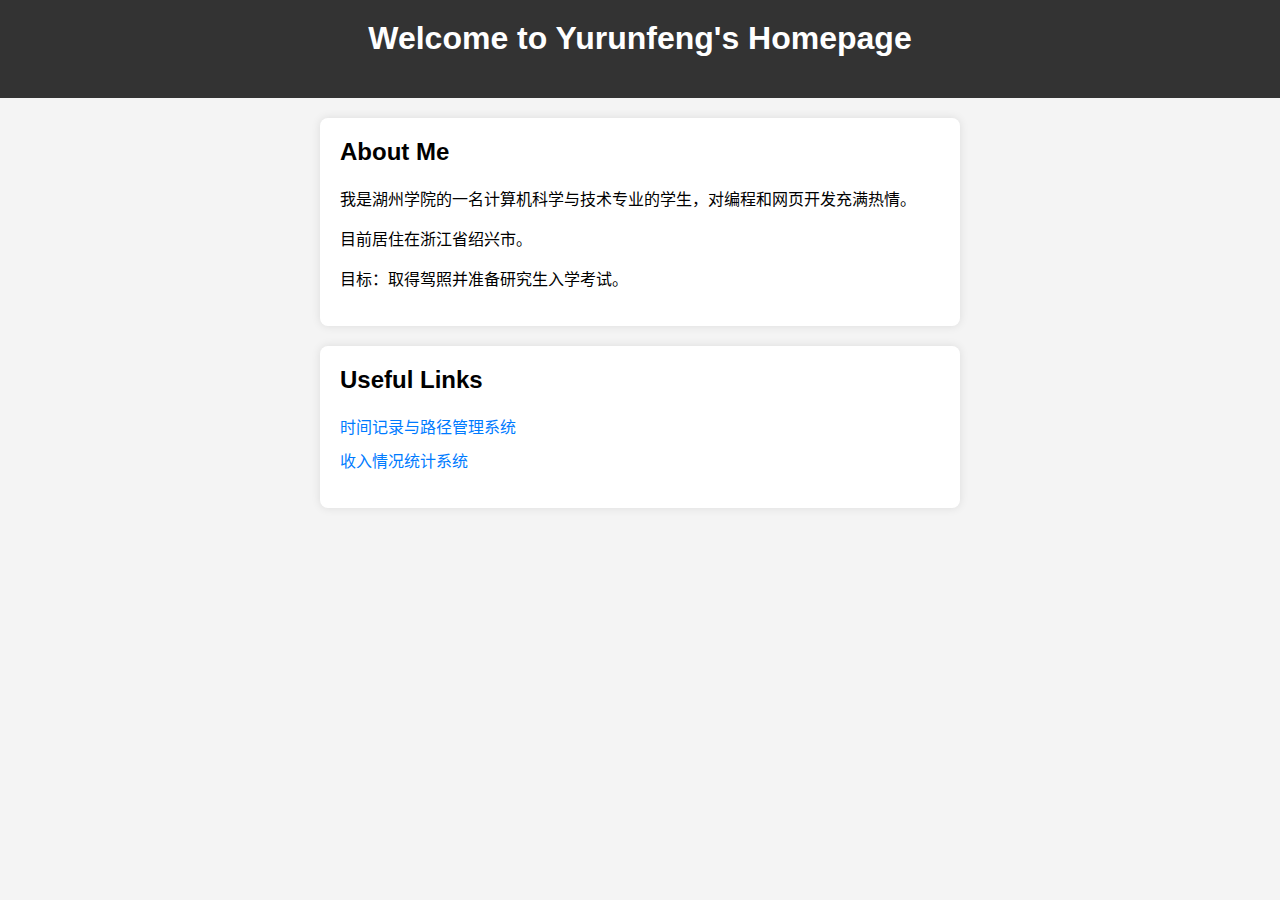
<file: index.html>
<!DOCTYPE html>
<html lang="zh-CN">
  <head>
    <meta charset="UTF-8" />
    <meta name="viewport" content="width=device-width, initial-scale=1.0" />
    <title>Yurunfeng's Personal Homepage</title>
    <style>
      body {
        font-family: Arial, sans-serif;
        margin: 0;
        padding: 0;
        background-color: #f4f4f4;
      }
      header {
        background-color: #333;
        color: #fff;
        padding: 20px;
        text-align: center;
      }
      section {
        max-width: 600px;
        margin: 0 auto;
        padding: 20px;
        background-color: #fff;
        border-radius: 8px;
        box-shadow: 0 0 10px rgba(0, 0, 0, 0.1);
        margin-top: 20px;
      }
      h1,
      h2 {
        margin-top: 0;
      }
      ul {
        list-style-type: none;
        padding: 0;
      }
      li {
        margin-bottom: 10px;
      }
      a {
        text-decoration: none;
        color: #007bff;
        transition: color 0.3s ease;
      }
      a:hover {
        color: #0056b3;
      }
    </style>
  </head>
  <body>
    <header>
      <h1>Welcome to Yurunfeng's Homepage</h1>
    </header>

    <section>
      <h2>About Me</h2>
      <p>我是湖州学院的一名计算机科学与技术专业的学生，对编程和网页开发充满热情。</p>
      <p>目前居住在浙江省绍兴市。</p>
      <p>目标：取得驾照并准备研究生入学考试。</p>
    </section>

    <section>
      <h2>Useful Links</h2>
      <ul id="links">
        <!-- Links will be dynamically generated here -->
      </ul>
    </section>

    <script>
      // JavaScript 数组用于存储链接，以备将来使用
      var links = [
        { name: '时间记录与路径管理系统', url: 'http://yurunfeng.cn/path' },
        { name: '收入情况统计系统', url: 'http://yurunfeng.cn/income' },
        // 更多链接可以在此添加
      ]

      // 获取存放链接的 ul 元素
      var ul = document.getElementById('links')

      // 遍历 links 数组，生成链接列表
      links.forEach(function (link) {
        var li = document.createElement('li')
        var a = document.createElement('a')
        a.href = link.url
        a.textContent = link.name
        li.appendChild(a)
        ul.appendChild(li)
      })
    </script>
  </body>
</html>
</file>
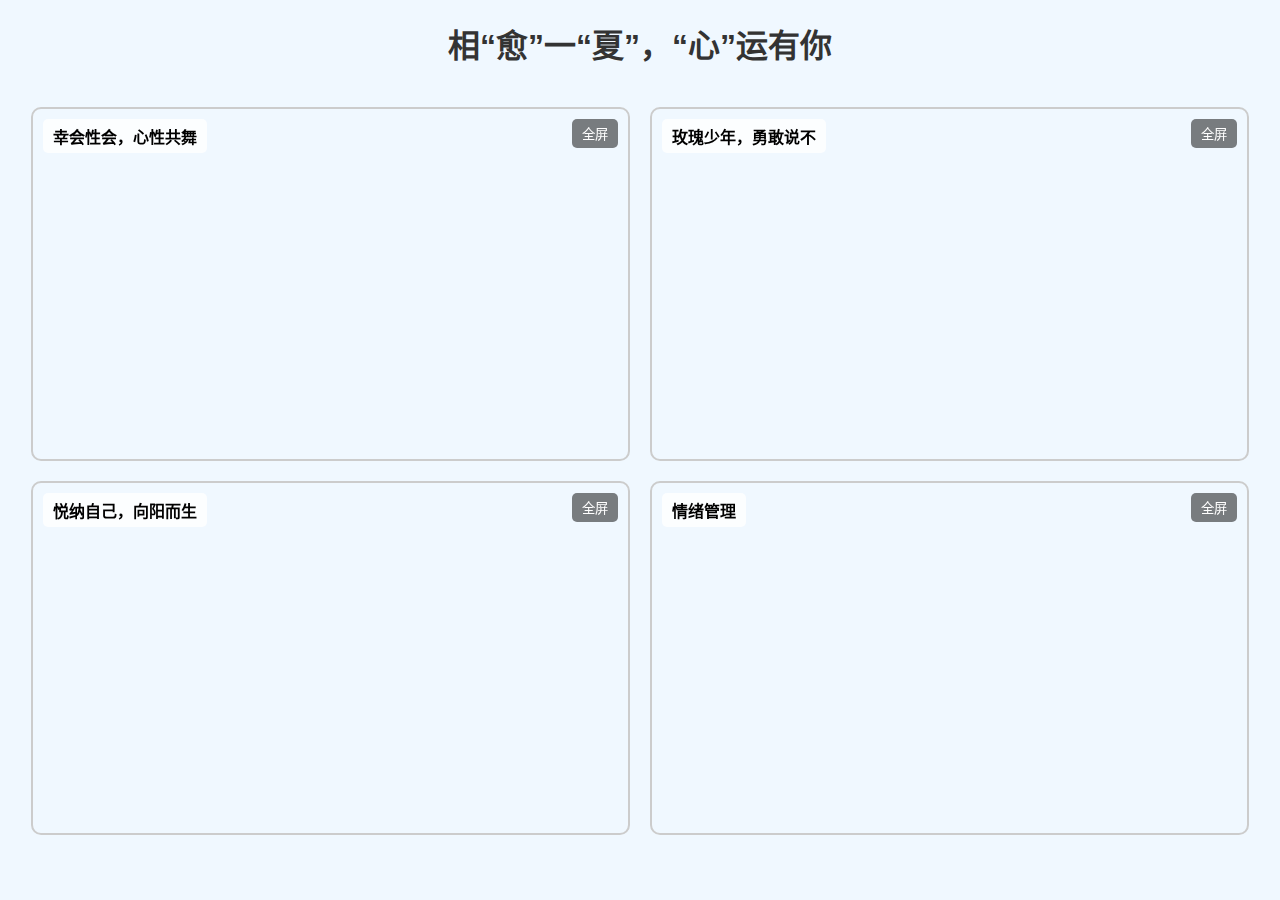
<file: demo.html>
<!DOCTYPE html>
<html lang="zh-CN">
  <head>
    <meta charset="UTF-8" />
    <meta name="viewport" content="width=device-width, initial-scale=1.0" />
    <title>相“愈”一“夏”，“心”运有你</title>
    <style>
      body {
        font-family: Arial, sans-serif;
        background-color: #f0f8ff;
        margin: 0;
        padding: 0;
        text-align: center;
      }

      h1 {
        color: #333;
        margin-top: 20px;
      }

      .container {
        display: flex;
        flex-wrap: wrap;
        justify-content: center;
        gap: 20px;
        padding: 20px;
      }

      .iframe-container {
        position: relative;
        border: 2px solid #ccc;
        border-radius: 10px;
        overflow: hidden;
        width: 48%;
        height: 350px;
      }

      iframe {
        width: 100%;
        height: 100%;
        border: none;
      }

      .title {
        position: absolute;
        top: 10px;
        left: 10px;
        background-color: rgba(255, 255, 255, 0.8);
        padding: 5px 10px;
        border-radius: 5px;
        font-weight: bold;
      }

      .fullscreen-btn,
      .exit-fullscreen-btn {
        position: absolute;
        top: 10px;
        right: 10px;
        background-color: rgba(0, 0, 0, 0.5);
        color: white;
        border: none;
        padding: 5px 10px;
        cursor: pointer;
        border-radius: 5px;
      }

      .exit-fullscreen-btn {
        display: none;
      }

      .fullscreen {
        position: fixed;
        top: 0;
        left: 0;
        width: 100%;
        height: 100%;
        z-index: 1000;
      }

      .hidden {
        display: none;
      }
    </style>
  </head>
  <body>
    <h1>相“愈”一“夏”，“心”运有你</h1>
    <div class="container">
      <div class="iframe-container" id="iframe1">
        <div class="title">幸会性会，心性共舞</div>
        <button class="fullscreen-btn">全屏</button>
        <button class="exit-fullscreen-btn">取消全屏</button>
        <iframe src="https://www.wjx.cn/vm/OaQQBc4.aspx?width=750&source=iframe&s=t"></iframe>
      </div>
      <div class="iframe-container" id="iframe2">
        <div class="title">玫瑰少年，勇敢说不</div>
        <button class="fullscreen-btn">全屏</button>
        <button class="exit-fullscreen-btn">取消全屏</button>
        <iframe src="https://www.wjx.cn/vm/Qw5d752.aspx?width=750&source=iframe&s=t"></iframe>
      </div>
      <div class="iframe-container" id="iframe3">
        <div class="title">悦纳自己，向阳而生</div>
        <button class="fullscreen-btn">全屏</button>
        <button class="exit-fullscreen-btn">取消全屏</button>
        <iframe src="https://www.wjx.cn/vm/wZqSNJC.aspx?width=750&source=iframe&s=t"></iframe>
      </div>
      <div class="iframe-container" id="iframe4">
        <div class="title">情绪管理</div>
        <button class="fullscreen-btn">全屏</button>
        <button class="exit-fullscreen-btn">取消全屏</button>
        <iframe src="https://www.wjx.cn/vm/Qc25dCx.aspx?width=750&source=iframe&s=t"></iframe>
      </div>
    </div>

    <script>
      document.querySelectorAll('.fullscreen-btn').forEach((button) => {
        button.addEventListener('click', () => {
          const container = button.parentElement
          container.classList.add('fullscreen')
          document.querySelectorAll('.iframe-container').forEach((el) => {
            if (el !== container) el.classList.add('hidden')
          })
          button.style.display = 'none'
          container.querySelector('.exit-fullscreen-btn').style.display = 'block'
        })
      })

      document.querySelectorAll('.exit-fullscreen-btn').forEach((button) => {
        button.addEventListener('click', () => {
          const container = button.parentElement
          container.classList.remove('fullscreen')
          document.querySelectorAll('.iframe-container').forEach((el) => {
            el.classList.remove('hidden')
          })
          button.style.display = 'none'
          container.querySelector('.fullscreen-btn').style.display = 'block'
        })
      })
    </script>
  </body>
</html>
</file>
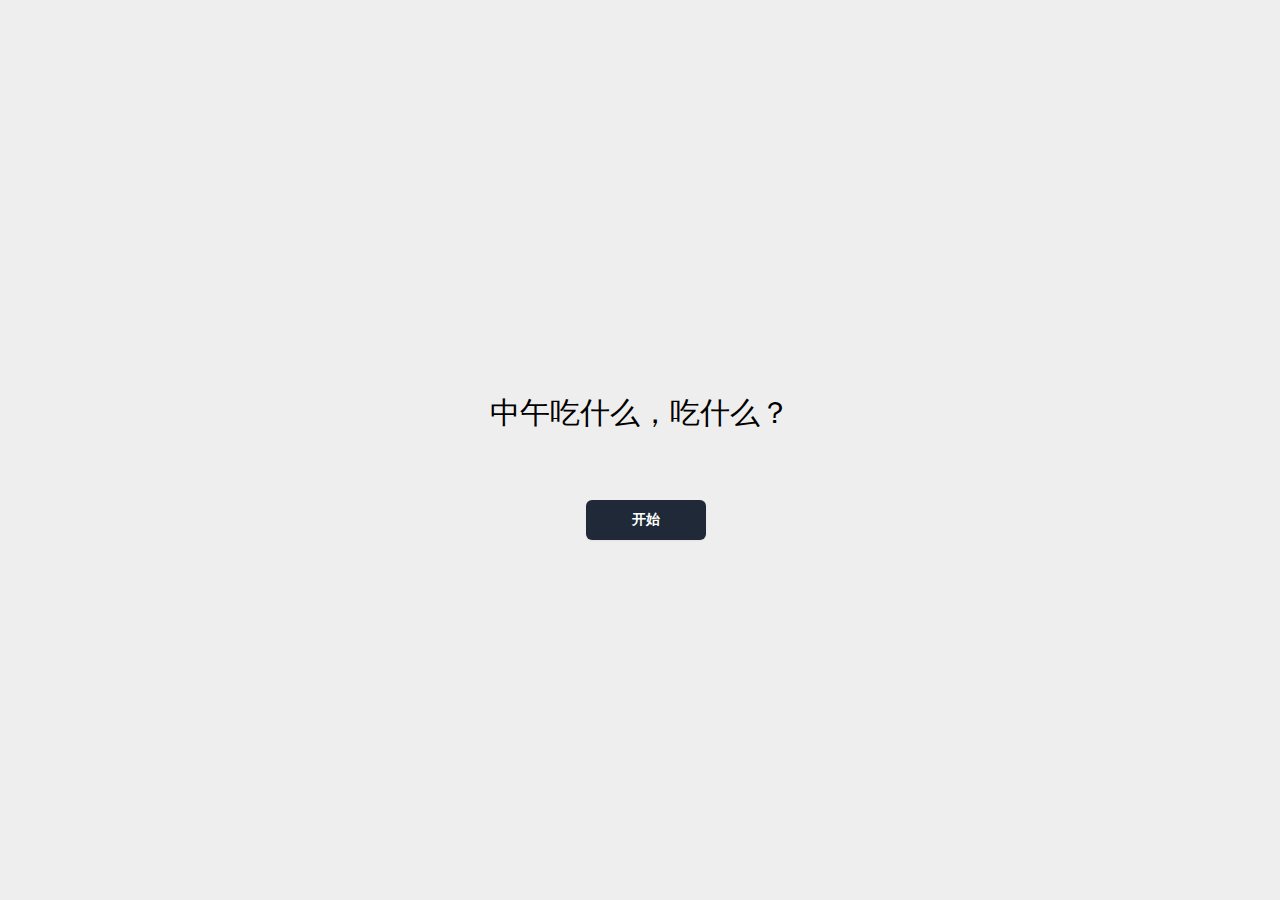
<file: eat.html>
<!DOCTYPE html>
<html lang="zh-Hans">
  <head>
    <meta charset="UTF-8" />
    <title>中午吃什么</title>
    <meta name="keywords" content="中午吃什么" />
    <meta name="description" content="中午吃什么" />
    <meta name="viewport" content="width=device-width" />
    <link rel="stylesheet" href="output.css" />
  </head>

  <body>
    <div id="wrapper">
      <h1>
        中午吃什么，吃什么？
        <br />
        <br />
        <b style="color: #ff9733" id="what"></b>
      </h1>
      <input
        type="button"
        class="inline-flex w-full justify-center rounded-md bg-gray-800 px-3 py-2 text-sm font-semibold text-white shadow-sm hover:bg-gray-600 sm:ml-3 sm:w-auto"
        value="开始"
        id="start"
      />
      <input
        type="button"
        class="inline-flex w-full justify-center rounded-md bg-gray-800 px-3 py-2 text-sm font-semibold text-white shadow-sm hover:bg-gray-600 sm:ml-3 sm:w-auto"
        value="开始"
        id="stop"
        style="display: none"
      />
    </div>

    <textarea rows="9" cols="53" id="list" style="display: none">
                馄饨 拉面 烩面 热干面 刀削面 油泼面 炸酱面 炒面 重庆小面 米线 酸辣粉 土豆粉 螺狮粉 凉皮儿 麻辣烫 肉夹馍 羊肉汤 炒饭 盖浇饭 卤肉饭 烤肉饭 黄焖鸡米饭 驴肉火烧 川菜 麻辣香锅 火锅 酸菜鱼 烤串 披萨 烤鸭 汉堡 炸鸡 寿司 蟹黄包 煎饼果子 生煎 炒年糕
    </textarea>

    <script src="https://code.jquery.com/jquery-3.6.1.min.js"></script>
    <script src="random.js"></script>
    <script src="three_punch_combo.js"></script>
  </body>
</html>
</file>
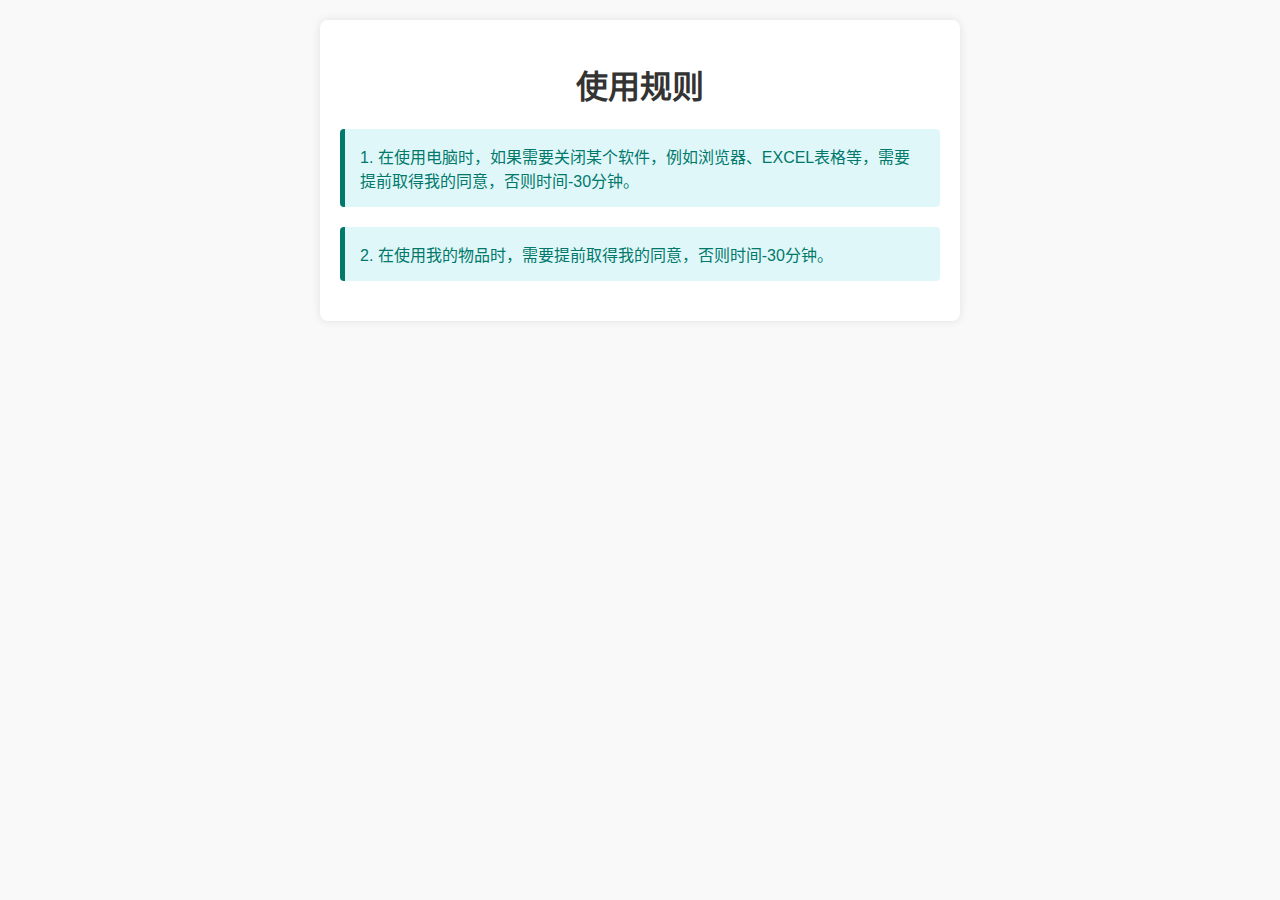
<file: jhc.html>
<!DOCTYPE html>
<html lang="zh-CN">
  <head>
    <meta charset="UTF-8" />
    <meta name="viewport" content="width=device-width, initial-scale=1.0" />
    <title>使用规则</title>
    <style>
      body {
        font-family: Arial, sans-serif;
        background-color: #f9f9f9;
        margin: 0;
        padding: 20px;
      }
      .container {
        max-width: 600px;
        margin: 0 auto;
        padding: 20px;
        background-color: #fff;
        border-radius: 8px;
        box-shadow: 0 0 10px rgba(0, 0, 0, 0.1);
      }
      h1 {
        text-align: center;
        color: #333;
      }
      .rule {
        margin: 20px 0;
        padding: 15px;
        background-color: #e0f7fa;
        border-left: 5px solid #00796b;
        border-radius: 4px;
      }
      .rule p {
        margin: 0;
        color: #00796b;
      }
    </style>
  </head>
  <body>
    <div class="container">
      <h1>使用规则</h1>
      <div class="rule">
        <p>1. 在使用电脑时，如果需要关闭某个软件，例如浏览器、EXCEL表格等，需要提前取得我的同意，否则时间-30分钟。</p>
      </div>
      <div class="rule">
        <p>2. 在使用我的物品时，需要提前取得我的同意，否则时间-30分钟。</p>
      </div>
    </div>
  </body>
</html>
</file>
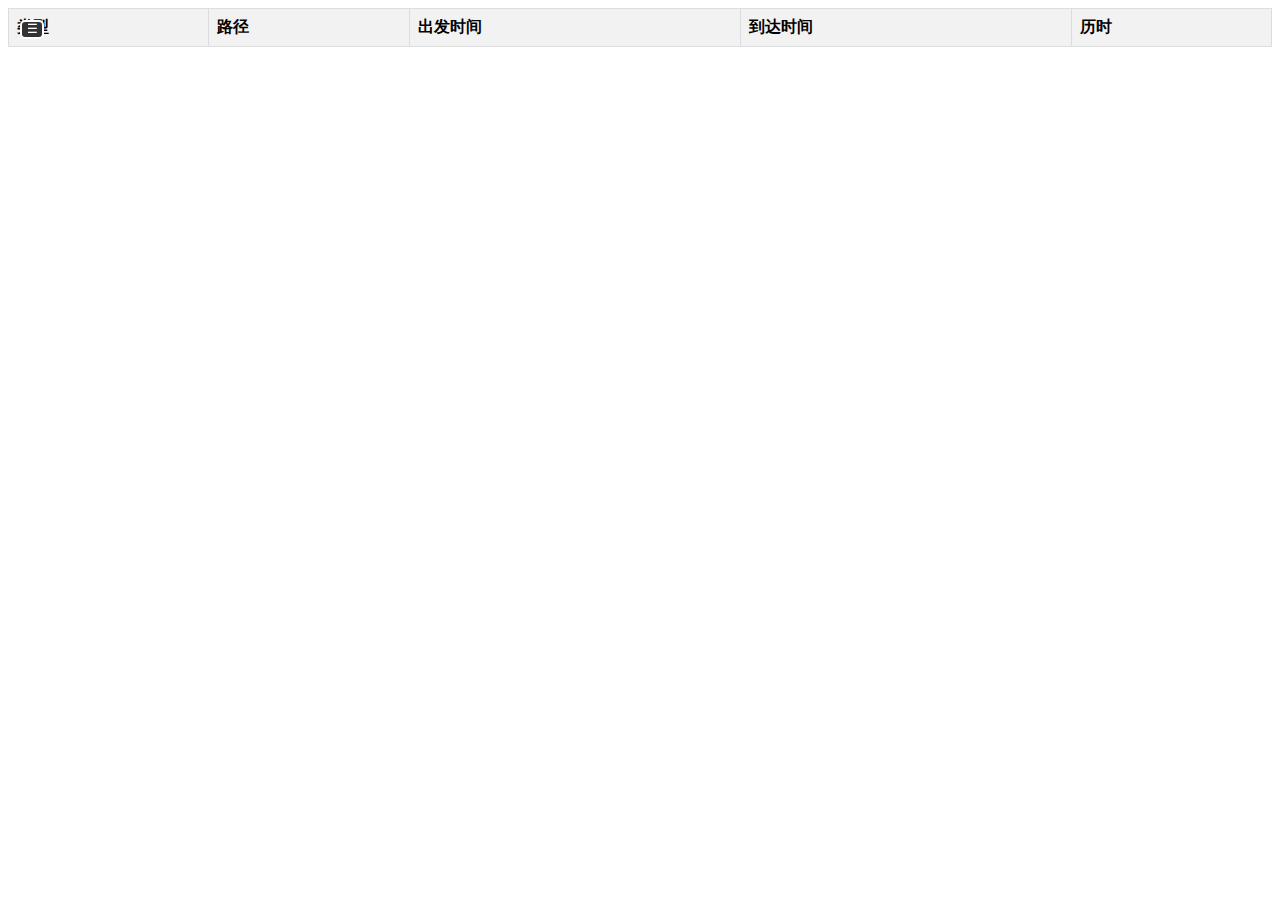
<file: path.html>
<!DOCTYPE html>
<html lang="en">

<head>
    <meta charset="UTF-8" />
    <meta name="viewport" content="width=device-width, initial-scale=1.0, maximum-scale=1.0, user-scalable=no" />
    <title>yurunfeng.cn/path - 时间记录与路径管理系统</title>
    <script src="./echarts.min.js"></script>
    <style>
        #chart-container {
            width: 100%;
            height: 300px;
            margin: 0 auto;
        }

        table {
            border-collapse: collapse;
            width: 100%;
        }

        th,
        td {
            border: 1px solid #dddddd;
            text-align: left;
            padding: 8px;
        }

        th {
            background-color: #f2f2f2;
        }

        .idle-time {
            background-color: lightgreen;
        }

        .hidden {
            display: none;
        }

        /* 默认的侧边栏样式 */
        #sidebar {
            position: fixed;
            left: -200px;
            /* 默认隐藏 */
            top: 0;
            height: 100%;
            width: 200px;
            /* 默认宽度 */
            background-color: #333;
            padding-top: 20px;
            color: #fff;
            transition: left 0.3s;
            /* 添加过渡效果 */
            z-index: 999;
            /* 确保在顶部 */
        }

        #sidebar ul {
            list-style-type: none;
            padding: 0;
            margin-top: 25px;
        }

        #sidebar ul li {
            padding: 10px;
        }

        #sidebar ul li a {
            color: #fff;
            text-decoration: none;
        }

        #sidebar ul li a:hover {
            /* 添加鼠标悬停样式 */
            background-color: #555;
        }

        #sidebar ul li.active a {
            /* 添加选中样式 */
            background-color: #555;
        }

        #menuButton {
            position: fixed;
            left: 20px;
            top: 20px;
            z-index: 1000;
            cursor: pointer;
            color: #fff;
            font-size: 12px;
            background-color: #333;
            width: 20px;
            /* 调整按钮的宽度 */
            height: 15px;
            /* 调整按钮的高度 */
            line-height: 15px;
            /* 设置行高等于按钮高度 */
            padding: 0;
            /* 移除内边距 */
            border: 2px solid #fff;
            border-radius: 5px;
            text-align: center;
            /* 文本居中 */
        }

        /* 避免导航按钮和侧边栏文字重叠 */
        #sidebar ul li {
            padding-left: 20px;
            display: block;
            /* 让背景颜色占满整个侧边栏宽度 */
            height: 30px;
            /* 设置背景颜色的高度 */
            line-height: 30px;
        }

        /* 添加一个新的类名来设置选中状态的样式 */
        .active {
            background-color: #555;
        }

        .way-container {
            display: flex;
            flex-direction: column;
            align-items: center;
        }

        .way {
            border: 1px solid #ddd;
            border-radius: 5px;
            padding: 10px;
            width: 80%;
            max-width: 600px;
            box-shadow: 0 0 5px rgba(0, 0, 0, 0.1);
        }

        .way-details {
            display: flex;
            flex-wrap: wrap;
            justify-content: space-between;
            margin-top: 10px;
        }

        .way-details-item {
            width: 48%;
        }

        .way-type {
            font-weight: bold;
            color: #333;
        }

        .way-time {
            color: #666;
        }

        .add-button {
            background-color: #4caf50;
            border: none;
            color: white;
            padding: 10px 20px;
            text-align: center;
            text-decoration: none;
            display: inline-block;
            font-size: 16px;
            margin: 4px 2px;
            cursor: pointer;
            border-radius: 5px;
        }

        .add-button:hover {
            background-color: #45a049;
        }

        .modal {
            display: none;
            /* 默认隐藏 */
            position: fixed;
            z-index: 1;
            left: 0;
            top: 0;
            width: 100%;
            height: 100%;
            overflow: auto;
            /* 滚动条 */
            background-color: rgb(0, 0, 0);
            /* 黑色背景，稍加透明度 */
            background-color: rgba(0, 0, 0, 0.4);
        }

        .modal-content {
            background-color: #fefefe;
            /* 白色背景 */
            margin: 15% auto;
            /* 在页面顶部垂直居中 */
            padding: 20px;
            border: 1px solid #888;
            width: 80%;
            /* 窗口宽度 */
        }

        .close {
            color: #aaa;
            float: right;
            font-size: 28px;
            font-weight: bold;
        }

        /* 添加一个新的类名来隐藏字段 */
        .hidden-field {
            display: none;
        }

        .close:hover,
        .close:focus {
            color: black;
            text-decoration: none;
            cursor: pointer;
        }

        .modal:not(.hidden) {
            display: block;
        }

        /* 添加不同语义的背景颜色 */
        .free-time {
            background-color: #e6e6e6;
            /* 灰色 */
        }

        .wait-time {
            background-color: #ffcc66;
            /* 橙黄色 */
        }

        .foot-time {
            background-color: #66cc99;
            /* 浅绿色 */
        }

        .getup-time {
            background-color: #99ccff;
            /* 浅蓝色 */
        }

        .eat-time {
            background-color: #ff9999;
            /* 浅红色 */
        }

        .main-time {
            background-color: #ffff66;
            /* 浅黄色 */
        }

        .time-row {
            background-color: #f0f0f0;
            /* 淡灰色 */
        }

        .edit-button,
        .delete-button {
            background-color: #4caf50;
            /* 绿色 */
            border: none;
            color: white;
            padding: 8px 16px;
            text-align: center;
            text-decoration: none;
            display: inline-block;
            font-size: 16px;
            margin: 4px 2px;
            transition-duration: 0.4s;
            cursor: pointer;
            border-radius: 4px;
            /* 添加圆角 */
        }

        .edit-button:hover,
        .delete-button:hover {
            background-color: #45a049;
            /* 深绿色 */
        }

        .delete-button {
            background-color: #f44336;
            /* 红色 */
        }

        .delete-button:hover {
            background-color: #d32f2f;
            /* 深红色 */
        }

        /* 修改配置界面样式 */
        #configForm {
            background-color: #f5f5f5;
            /* 背景色 */
            padding: 20px;
            /* 内边距 */
            border-radius: 8px;
            /* 圆角 */
            box-shadow: 0 0 10px rgba(0, 0, 0, 0.1);
            /* 阴影效果 */
        }

        .config-field {
            margin-bottom: 10px;
            /* 底部间距 */
        }

        .config-label {
            font-weight: bold;
            /* 加粗 */
        }

        .config-input {
            width: calc(100% - 16px);
            /* 宽度 */
            padding: 8px;
            /* 内边距 */
            border: 1px solid #ccc;
            /* 边框 */
            border-radius: 4px;
            /* 圆角 */
        }

        .save-button {
            background-color: #007bff;
            /* 蓝色 */
            color: #fff;
            /* 白色 */
            border: none;
            /* 无边框 */
            padding: 10px 20px;
            /* 内边距 */
            border-radius: 4px;
            /* 圆角 */
            cursor: pointer;
            /* 鼠标指针 */
            transition: background-color 0.3s ease;
            /* 过渡效果 */
        }

        .save-button:hover {
            background-color: #0056b3;
            /* 深蓝色 */
        }

        #dataManagement {
            margin-top: 20px;
        }

        .export-button {
            background-color: #4caf50;
            color: white;
            border: none;
            padding: 10px 20px;
            text-align: center;
            text-decoration: none;
            display: inline-block;
            font-size: 16px;
            cursor: pointer;
            border-radius: 5px;
        }

        .export-button:hover {
            background-color: #45a049;
        }

        .import-label {
            font-size: 16px;
            margin-left: 20px;
        }

        #updateLog {
            margin-top: 20px;
        }

        #updateLog h2 {
            color: #333;
            font-size: 24px;
            margin-bottom: 10px;
        }

        .update-item {
            margin-bottom: 10px;
        }

        .update-date {
            font-weight: bold;
            color: #666;
            margin-right: 10px;
        }

        .image-container {
            width: 100%;
        }

        .image-container img {
            width: auto;
            height: 300px;
        }

        table {
            width: 100%;
        }

        /* 在手机端设置侧边栏的宽度 */
        @media screen and (max-width: 768px) {
            #sidebar {
                width: 100px;
                /* 在手机端设置较小的宽度 */
            }

            #sidebar ul li {
                text-align: center;
                padding-left: 0;
            }

            .image-container img {
                width: 100%;
                height: auto;
            }
        }
    </style>
</head>

<body>
    <!-- 菜单按钮 -->
    <div id="menuButton" onclick="toggleActive()">&#9776;</div>
    <!-- 侧边导航栏 -->
    <nav id="sidebar">
        <ul>
            <li class="active"><a href="#" id="tableLink" onclick="setActive(this)">表格视图</a></li>
            <!-- 在侧边栏新增开发者模式选项 -->
            <li><a href="#" id="devLink" onclick="setActive(this)">开发者模式</a></li>
            <li><a href="#" id="formLink" onclick="setActive(this)">修改界面</a></li>
            <li><a href="#" id="configLink" onclick="setActive(this)">修改配置</a></li>
            <li><a href="#" id="dataLink" onclick="setActive(this)">数据管理</a></li>
            <li><a href="#" id="logLink" onclick="setActive(this)">更新日志</a></li>
            <li><a href="#" id="supportLink" onclick="setActive(this)">支持作者</a></li>
        </ul>
    </nav>
    <!-- 新增开发者模式界面 -->
    <div id="developerContent" class="hidden" style="padding:20px;">
        <h2>开发者模式</h2>
        <textarea id="devTextarea" style="width:100%; height:calc(100vh - 186px);"></textarea>
        <br />
        <button id="devSaveButton" class="save-button" style="margin-top:10px;">保存</button>
    </div>
    <div id="supportAuthor" class="hidden">
        <div class="app-container">
            <div class="row justify-center align-middle">
                <h2>打赏创作者</h2>
            </div>
            <div class="row justify-center" style="margin-left: -10px; margin-right: -10px">
                <div class="col-12 guttered"
                    style="padding-right: 10px; padding-left: 10px; display: flex; justify-content: center; align-items: center">
                    <div class="image-container" style="width: 100%">
                        <img src="./pay.png" class="image-inner" />
                    </div>
                </div>
                <div class="col-12 guttered" style="padding-right: 10px; padding-left: 10px">
                    <div class="card">
                        <div class="card-body">
                            <table class="table">
                                <thead>
                                    <tr>
                                        <th class="column">昵称</th>
                                        <th class="column">金额</th>
                                        <th class="column">留言</th>
                                        <th class="column">反馈</th>
                                    </tr>
                                </thead>
                                <tbody id="supportAuthorTableBody">
                                    <!-- JavaScript will dynamically generate rows here -->
                                </tbody>
                            </table>
                        </div>
                    </div>
                </div>
            </div>
        </div>
    </div>
    <div id="updateLog" class="hidden">
        <!-- <h2>更新日志</h2> -->
        <div id="updateLogContent"></div>
    </div>
    <!-- 原始表格内容 -->
    <div id="tableContent">
        <table>
            <thead>
                <tr>
                    <th>类型</th>
                    <th>路径</th>
                    <th>出发时间</th>
                    <th>到达时间</th>
                    <th>历时</th>
                </tr>
            </thead>
            <tbody id="tableBody">
                <!-- 表格内容将在此动态生成 -->
            </tbody>
        </table>
        <div id="chart-container"></div>
    </div>
    <!-- 新增的修改界面 -->
    <div id="formContent" class="hidden">
        <div class="way-container">
            <!-- JavaScript 会动态添加路径图 -->
        </div>
    </div>
    <!-- 新增配置修改界面 -->
    <div id="configContent" class="hidden">
        <h2>修改配置</h2>
        <form id="configForm"></form>
    </div>
    <!-- 新增窗口 -->
    <div id="addModal" class="modal hidden">
        <div class="modal-content">
            <span class="close" onclick="closeModal()">&times;</span>
            <h2>新增路径</h2>
            <form id="addForm">
                <label for="type">类型：</label>
                <select id="type" onchange="updateUI()">
                    <option value="foot">步行</option>
                    <option value="bus">公交车</option>
                    <option value="railway">火车</option>
                    <option value="main">主要活动</option>
                    <!-- 添加更多类型 -->
                </select>
                <br />
                <div id="fromField" class="form-field">
                    <label for="from">出发地：</label>
                    <input type="text" id="from" />
                </div>
                <div id="toField" class="form-field">
                    <label for="to">目的地：</label>
                    <input type="text" id="to" />
                </div>
                <div id="mField" class="form-field">
                    <label for="m">耗时（分钟）：</label>
                    <input type="number" id="m" />
                </div>
                <div id="startFields" class="hidden-field">
                    <!-- 公交车的发车时间字段 -->
                    <label>发车时间：</label>
                    <div id="startInputs">
                        <!-- 第一个发车时间输入框 -->
                        <input type="time" class="start-time" />
                    </div>
                    <button type="button" onclick="addStartTime()">添加更多</button>
                </div>
                <div id="wayFields" class="hidden-field">
                    <!-- 火车的途径时间字段 -->
                    <label>途径时间：</label>
                    <div id="wayInputs">
                        <!-- 第一个途径时间输入框 -->
                        <input type="time" class="way-time" />
                        <span> - </span>
                        <input type="time" class="way-time" />
                    </div>
                    <button type="button" onclick="addWayTime()">添加更多</button>
                </div>
                <div id="additionalFields" class="hidden-field">
                    <!-- 主要活动的额外字段 -->
                    <label for="name">名称：</label>
                    <input type="text" id="name" />
                    <br />
                    <label for="startTime">开始时间：</label>
                    <input type="time" id="startTime" />
                    <br />
                    <label for="endTime">结束时间：</label>
                    <input type="time" id="endTime" />
                    <br />
                </div>
                <input type="submit" value="新增" />
            </form>
        </div>
    </div>
    <!-- 编辑窗口 -->
    <div id="editModal" class="modal hidden">
        <div class="modal-content">
            <span class="close" onclick="closeEditModal()">&times;</span>
            <h2>编辑路径</h2>
            <form id="editForm">
                <label for="editType">类型：</label>
                <select id="editType" onchange="updateEditUI()">
                    <option value="foot">步行</option>
                    <option value="bus">公交车</option>
                    <option value="railway">火车</option>
                    <option value="main">主要活动</option>
                    <!-- 添加更多类型 -->
                </select>
                <br />
                <div id="editFromField" class="form-field">
                    <label for="editFrom">出发地：</label>
                    <input type="text" id="editFrom" />
                </div>
                <div id="editToField" class="form-field">
                    <label for="editTo">目的地：</label>
                    <input type="text" id="editTo" />
                </div>
                <div id="editMField" class="form-field">
                    <label for="editM">耗时（分钟）：</label>
                    <input type="number" id="editM" />
                </div>
                <div id="editStartFields" class="hidden-field">
                    <!-- 公交车的发车时间字段 -->
                    <label>发车时间：</label>
                    <div id="editStartInputs">
                        <!-- 第一个发车时间输入框 -->
                        <input type="time" class="edit-start-time" />
                    </div>
                    <button type="button" onclick="addEditStartTime()">添加更多</button>
                </div>
                <div id="editWayFields" class="hidden-field">
                    <!-- 火车的途径时间字段 -->
                    <label>途径时间：</label>
                    <div id="editWayInputs">
                        <!-- 第一个途径时间输入框 -->
                        <div class="way-input-container">
                            <input type="time" class="edit-way-time" />
                            <span> - </span>
                            <input type="time" class="edit-way-time" />
                            <button type="button" class="delete-button" onclick="deleteWayTime(0)">删除</button>
                        </div>
                    </div>
                    <button type="button" onclick="addEditWayTime()">添加更多</button>
                </div>
                <div id="editAdditionalFields" class="hidden-field">
                    <!-- 主要活动的额外字段 -->
                    <label for="editName">名称：</label>
                    <input type="text" id="editName" />
                    <br />
                    <label for="editStartTime">开始时间：</label>
                    <input type="time" id="editStartTime" />
                    <br />
                    <label for="editEndTime">结束时间：</label>
                    <input type="time" id="editEndTime" />
                    <br />
                </div>
                <input type="submit" value="保存" />
            </form>
        </div>
    </div>
    <div id="dataManagement" class="hidden">
        <button class="export-button" onclick="exportData()">导出数据</button>
        <label for="importFile" class="import-label">选择JSON文件：</label>
        <input type="file" id="importFile" accept=".json" onchange="importData(event)" />
    </div>

    <script type="text/javascript" src="./xjt.js"></script>
    <script>
        const tableBody = document.getElementById('tableBody')
        const wayContainer = document.querySelector('.way-container')

        // 当点击开发者模式选项时，将当前的 ways 数据填入 textarea
        document.getElementById('devLink').addEventListener('click', function () {
            document.getElementById('devTextarea').value = JSON.stringify(ways, null, 2);
        });

        // 点击保存按钮时解析 textarea 内容并更新 ways，然后调用 refresh()
        document.getElementById('devSaveButton').addEventListener('click', function () {
            try {
                ways = JSON.parse(document.getElementById('devTextarea').value);
                refresh();
                alert('开发者数据保存成功！');
            } catch (error) {
                alert('JSON 格式错误，请检查数据格式。');
            }
        });
        // 修改渲染表格的函数
        function renderTable() {
            const tableBody = document.getElementById('tableBody')
            tableBody.innerHTML = ''

            updatedPaths.forEach((item, index) => {
                const row = document.createElement('tr')
                row.setAttribute('data-index', index) // 添加行的唯一标识符

                // 设置type列的背景颜色
                const typeCell = document.createElement('td')
                typeCell.textContent = item.type
                if (item.type === 'bus' || item.type === 'railway') {
                    row.classList.add('idle-time')
                    row.style.cursor = 'pointer' // 添加pointer鼠标
                } else if (item.type === 'free') {
                    typeCell.classList.add('free-time')
                } else if (item.type === 'wait') {
                    typeCell.classList.add('wait-time')
                } else if (item.type === 'foot') {
                    typeCell.classList.add('foot-time')
                } else if (item.type === 'getup') {
                    typeCell.classList.add('getup-time')
                } else if (item.type === 'eat') {
                    typeCell.classList.add('eat-time')
                } else if (item.type === 'main') {
                    typeCell.classList.add('main-time')
                }
                row.appendChild(typeCell)

                row.innerHTML += `
                  <td>${item.path}</td>
                  <td>${item.go}</td>
                  <td>${item.arrive}</td>
                  <td>${item.past}</td>
              `

                tableBody.appendChild(row)

                // 添加点击事件监听器
                row.addEventListener('click', () => {
                    toggleTimeDisplay(row)
                })
            })
        }

        renderTable()
        // 切换时间显示状态的函数
        function toggleTimeDisplay(row) {
            const route = row.children[1].textContent.split('-') // 获取当前行的出发地和目的地

            // 如果路线长度不为2，则返回，因为无法确定出发地和目的地
            if (route.length !== 2) {
                return
            }

            const from = route[0].trim() // 出发地
            const to = route[1].trim() // 目的地

            // 根据出发地和目的地找到对应的项
            const item = ways.find((way) => way.from === from && way.to === to)
            const type = item.type
            if (type !== 'bus' && type !== 'railway') return

            // 如果找到对应的项，则获取发车时间或途径时间
            if (item) {
                const startTime = item.start && item.start.join(', ')
                const wayTimes = item.way && item.way.map((time) => `${time.start} - ${time.end}`).join(', ')

                // 显示所有的发车时间或途径时间
                const allTimes = startTime || wayTimes || ''

                // 创建一个新的行来显示所有时间
                const timeRow = document.createElement('tr')
                const timeCell = document.createElement('td')
                timeCell.colSpan = 5 // 横跨整个表格的列
                timeCell.textContent = `时间：${allTimes}`
                timeRow.appendChild(timeCell)

                // 检查是否已经显示时间，如果是，则移除时间行，否则添加时间行到表格
                if (row.classList.contains('show-time')) {
                    row.classList.remove('show-time')
                    if (row.nextSibling && row.nextSibling.classList.contains('time-row')) {
                        row.nextSibling.remove()
                    }
                } else {
                    row.classList.add('show-time')
                    timeRow.classList.add('time-row')
                    row.insertAdjacentElement('afterend', timeRow)
                }
            }
        }
        // 函数用于重新渲染路线图
        function renderWayContainer() {
            // 清空原有内容
            wayContainer.innerHTML = ''

            // 遍历每个路线，创建对应的 div 元素并添加到 wayContainer 中
            ways.forEach((way, i) => {
                const wayElement = document.createElement('div')
                wayElement.classList.add('way')

                let detailsHTML
                if (way.type !== 'main') {
                    detailsHTML = `
          <div class="way-type">${way.type}</div>
          <div>从 ${way.from} 到 ${way.to}</div>
        `
                } else {
                    detailsHTML = `
          <div class="way-type">${way.type}</div>
          <div>${way.name}</div>
          <div>开始时间：${way.start}</div>
          <div>结束时间：${way.end}</div>
        `
                }
                // 添加到达后是否吃饭的复选框选项
                detailsHTML += `
        <div>
          <label for="eat-${i}">到达后是否吃饭：</label>
          <input type="checkbox" id="eat-${i}" ${way.eat ? 'checked' : ''} onchange="updateEat(${i}, this.checked)">
        </div>
      `
                if (way.m) {
                    detailsHTML += `<div class="way-details-item">耗时：${way.m} 分钟</div>`
                }

                if (way.start && way.type !== 'main') {
                    detailsHTML += `<div class="way-details-item">发车时间：`
                    if (Array.isArray(way.start)) {
                        detailsHTML += `${way.start.join(', ')}`
                    } else {
                        detailsHTML += `${way.start}`
                    }
                    detailsHTML += `</div>`
                }

                if (way.way) {
                    detailsHTML += `<div class="way-details-item">途经时间：`
                    way.way.forEach((time) => {
                        detailsHTML += `<div class="way-time">从 ${time.start} 到 ${time.end}</div>`
                    })
                    detailsHTML += `</div>`
                }
                // 在显示路线详情信息的地方，添加最迟到达时间的输入框
                detailsHTML += `
        <div>
          <label for="mustbeentime-${i}">最迟到达时间：</label>
          <input type="time" id="mustbeentime-${i}" value="${way.mustbeentime || ''
                    }" onchange="updateMustBeEntime(${i}, this.value)">
        </div>
      `

                // 添加修改按钮
                detailsHTML += `
                  <button class="edit-button" onclick="editWay(${i})">修改</button>
              `
                // 添加删除按钮
                detailsHTML += `
              <button class="delete-button" onclick="deleteWay(${i})">删除</button>
          `
                wayElement.innerHTML = detailsHTML
                wayContainer.appendChild(wayElement)

                // 在每个路线后面插入新增按钮，除非是最后一个路线
                if (i < ways.length) {
                    const addButton = document.createElement('button')
                    addButton.textContent = '新增'
                    addButton.classList.add('add-button')
                    wayContainer.appendChild(addButton)

                    // 在按钮上添加点击事件监听器，点击时调用 addPath 函数
                    addButton.addEventListener('click', () => {
                        addPath(i) // 将新增路径插入到当前路线后面
                        console.log(`addPath ${i}`)
                    })
                }
            })

            // 在最前面添加一个新增按钮
            const addButton = document.createElement('button')
            addButton.textContent = '新增'
            addButton.classList.add('add-button')
            wayContainer.insertBefore(addButton, wayContainer.firstChild)
            // 在按钮上添加点击事件监听器，点击时弹出新增窗口
            addButton.addEventListener('click', () => {
                openModal() // 调用 openModal() 函数以显示新增窗口
                // 保存索引0作为参数传递给 addPath 函数
                addPath(-1)
            })
            // 在更新状态时调用的函数，更新到达后是否吃饭的选项
            window.updateEat = function (index, checked) {
                ways[index].eat = checked
                console.log(`Way ${index} eat status updated: ${checked}`)
                refresh() // 更新界面
            }
            // 在更新状态时调用的函数，更新最迟到达时间的选项
            window.updateMustBeEntime = function (index, value) {
                ways[index].mustbeentime = value
                console.log(`Way ${index} must be entime updated: ${value}`)
                refresh() // 更新界面
            }
            // 编辑路径
            window.editWay = function (index) {
                // 获取要编辑的路径对象
                const way = ways[index]

                // 将路径对象的数据填充到编辑窗口的表单中
                document.getElementById('editType').value = way.type
                document.getElementById('editFrom').value = way.from
                document.getElementById('editTo').value = way.to
                document.getElementById('editM').value = way.m || ''
                // 根据类型显示对应的字段
                updateEditUI() // 更新编辑窗口显示的字段

                // 如果是公交车或火车类型，填入发车时间或途径时间
                if (way.type === 'bus') {
                    fillEditStartTime(way.start)
                } else if (way.type === 'railway') {
                    fillEditWayTime(way.way)
                } else if (way.type === 'main') {
                    document.getElementById('editName').value = way.name || ''
                    document.getElementById('editStartTime').value = way.start || ''
                    document.getElementById('editEndTime').value = way.end || ''
                }

                editPath(index) // 将编辑操作应用到当前路径
                console.log(`editPath ${index}`)
                // 显示编辑窗口
                document.getElementById('editModal').classList.remove('hidden')
            }
            // 辅助函数：将时间格式化为 "hh:mm" 格式
            function formatTime(hours, minutes) {
                // 如果小时或分钟小于10，则在其前面添加0以确保两位数字格式
                const formattedHours = String(hours).padStart(2, '0')
                const formattedMinutes = String(minutes).padStart(2, '0')
                return `${formattedHours}:${formattedMinutes}`
            }

            // 填充编辑窗口中的发车时间
            function fillEditStartTime(startTimes) {
                const startInputsContainer = document.getElementById('editStartInputs')
                startInputsContainer.innerHTML = '' // 清空现有的输入框

                startTimes.forEach((time, index) => {
                    const input = document.createElement('input')
                    input.type = 'time'
                    input.classList.add('edit-start-time')

                    // 解析时间字符串并格式化为 "hh:mm" 格式
                    const [hours, minutes] = time.split(':')
                    const formattedTime = formatTime(hours, minutes)
                    input.value = formattedTime // 设置时间输入框的值

                    startInputsContainer.appendChild(input)

                    // 添加删除按钮
                    addDeleteStartTimeButton(startInputsContainer, index)
                })
            }

            // 填充编辑窗口中的途径时间
            function fillEditWayTime(wayTimes) {
                const wayInputsContainer = document.getElementById('editWayInputs')
                wayInputsContainer.innerHTML = '' // 清空现有的输入框

                wayTimes.forEach((time, index) => {
                    const startInput = document.createElement('input')
                    startInput.type = 'time'
                    startInput.classList.add('edit-way-time')

                    // 解析时间字符串并格式化为 "hh:mm" 格式
                    const [startHours, startMinutes] = time.start.split(':')
                    const formattedStartTime = formatTime(startHours, startMinutes)
                    startInput.value = formattedStartTime // 设置起始时间输入框的值

                    const span = document.createElement('span')
                    span.textContent = ' - '

                    const endInput = document.createElement('input')
                    endInput.type = 'time'
                    endInput.classList.add('edit-way-time')

                    // 解析时间字符串并格式化为 "hh:mm" 格式
                    const [endHours, endMinutes] = time.end.split(':')
                    const formattedEndTime = formatTime(endHours, endMinutes)
                    endInput.value = formattedEndTime // 设置结束时间输入框的值

                    wayInputsContainer.appendChild(startInput)
                    wayInputsContainer.appendChild(span)
                    wayInputsContainer.appendChild(endInput)

                    // 添加删除按钮
                    addDeleteWayTimeButton(wayInputsContainer, index)
                })
            }

            // 保存路线修改
            function saveWayChanges(index) {
                const editedWay = ways[index]
                // 根据编辑表单中的值更新路线信息
                if (editedWay.type !== 'main') {
                    editedWay.from = document.getElementById('editFrom').value
                    editedWay.to = document.getElementById('editTo').value
                } else {
                    editedWay.name = document.getElementById('editName').value
                    editedWay.start = document.getElementById('editStartTime').value
                    editedWay.end = document.getElementById('editEndTime').value
                }
                // 重新渲染路线图
                renderWayContainer()
            }
        }
        // 更新编辑窗口显示的字段
        function updateEditUI() {
            const selectedType = document.getElementById('editType').value

            // 调用 setFormFieldVisibility() 设置表单字段的可见性
            setFormFieldVisibility(selectedType, 'edit')
        }
        // 关闭编辑窗口
        function closeEditModal() {
            const editModal = document.getElementById('editModal')
            editModal.classList.add('hidden')
        }
        renderWayContainer()
        // 获取侧边栏、菜单按钮、表格视图和修改界面的引用
        const sidebar = document.getElementById('sidebar')
        const menuButton = document.getElementById('menuButton')
        const tableContent = document.getElementById('tableContent')
        const formContent = document.getElementById('formContent')
        const configContent = document.getElementById('configContent')
        const dataManagement = document.getElementById('dataManagement')
        const updateLogContent = document.getElementById('updateLog')
        const supportAuthor = document.getElementById('supportAuthor')
        const developerContent = document.getElementById('developerContent')

        // 获取侧边导航栏的链接
        const tableLink = document.getElementById('tableLink')
        const formLink = document.getElementById('formLink')
        // 获取修改配置导航栏链接
        const configLink = document.getElementById('configLink')
        const dataLink = document.getElementById('dataLink')
        const logLink = document.getElementById('logLink')
        const supportLink = document.getElementById('supportLink')
        const devLink = document.getElementById('devLink')

        // 添加事件监听器以切换界面
        devLink.addEventListener('click', () => {
            developerContent.classList.remove('hidden')
            tableContent.classList.add('hidden')
            formContent.classList.add('hidden')
            configContent.classList.add('hidden')
            dataManagement.classList.add('hidden')
            updateLogContent.classList.add('hidden')
            supportAuthor.classList.add('hidden')
        })
        // 添加事件监听器以切换界面
        tableLink.addEventListener('click', () => {
            tableContent.classList.remove('hidden')
            formContent.classList.add('hidden')
            configContent.classList.add('hidden')
            dataManagement.classList.add('hidden')
            updateLogContent.classList.add('hidden')
            supportAuthor.classList.add('hidden')
            developerContent.classList.add('hidden')
        })

        formLink.addEventListener('click', () => {
            tableContent.classList.add('hidden')
            developerContent.classList.add('hidden')
            formContent.classList.remove('hidden')
            // 显示路线图
            wayContainer.classList.remove('hidden')
            configContent.classList.add('hidden')
            dataManagement.classList.add('hidden')
            updateLogContent.classList.add('hidden')
            supportAuthor.classList.add('hidden')
        })
        // 添加事件监听器以切换界面
        configLink.addEventListener('click', () => {
            tableContent.classList.add('hidden')
            developerContent.classList.add('hidden')
            formContent.classList.add('hidden')
            configContent.classList.remove('hidden')
            dataManagement.classList.add('hidden')
            updateLogContent.classList.add('hidden')
            supportAuthor.classList.add('hidden')
        })
        // 添加事件监听器以切换界面
        dataLink.addEventListener('click', () => {
            tableContent.classList.add('hidden')
            formContent.classList.add('hidden')
            developerContent.classList.add('hidden')
            configContent.classList.add('hidden')
            dataManagement.classList.remove('hidden')
            updateLogContent.classList.add('hidden')
            supportAuthor.classList.add('hidden')
        })
        // 添加事件监听器以切换界面
        logLink.addEventListener('click', () => {
            tableContent.classList.add('hidden')
            formContent.classList.add('hidden')
            configContent.classList.add('hidden')
            developerContent.classList.add('hidden')
            dataManagement.classList.add('hidden')
            updateLogContent.classList.remove('hidden')
            supportAuthor.classList.add('hidden')
        })
        // 添加事件监听器以切换界面
        supportLink.addEventListener('click', () => {
            tableContent.classList.add('hidden')
            formContent.classList.add('hidden')
            configContent.classList.add('hidden')
            dataManagement.classList.add('hidden')
            updateLogContent.classList.add('hidden')
            developerContent.classList.add('hidden')
            supportAuthor.classList.remove('hidden')
        })
        // 添加事件监听器以显示/隐藏侧边栏
        menuButton.addEventListener('click', () => {
            const modal = document.getElementById('addModal')
            const editModal = document.getElementById('editModal')
            // 如果侧边栏是隐藏的，则显示；否则隐藏
            if (sidebar.style.left === '-200px') {
                sidebar.style.left = '0'
                // 缩小主界面内容
                if (!isMobile()) {
                    tableContent.style.marginLeft = '200px'
                    formContent.style.marginLeft = '200px'
                    configContent.style.marginLeft = '200px'
                    dataManagement.style.marginLeft = '200px'
                    updateLogContent.style.marginLeft = '200px'
                    supportAuthor.style.marginLeft = '200px'
                    developerContent.style.marginLeft = '200px'
                    modal.style.marginLeft = '200px'
                    modal.style.width = 'calc(100vw - 200px)'
                    editModal.style.marginLeft = '200px'
                    editModal.style.width = 'calc(100vw - 200px)'
                }
            } else {
                sidebar.style.left = '-200px'
                // 恢复主界面内容大小
                tableContent.style.marginLeft = '0'
                formContent.style.marginLeft = '0'
                configContent.style.marginLeft = '0'
                dataManagement.style.marginLeft = '0'
                updateLogContent.style.marginLeft = '0'
                supportAuthor.style.marginLeft = '0'
                developerContent.style.marginLeft = '0'
                modal.style.marginLeft = '0'
                modal.style.width = '100vw'
                editModal.style.marginLeft = '0'
                editModal.style.width = '100vw'
            }
        })

        // 函数用于检测是否为手机端
        function isMobile() {
            return window.innerWidth <= 768 // 768px是典型的平板电脑宽度
        }

        // 设置选中状态
        function setActive(element) {
            // 先移除所有已经被选中的元素的active类
            const links = document.querySelectorAll('nav ul li')
            links.forEach((link) => link.classList.remove('active'))
            // 为当前选中的元素添加active类
            element.parentElement.classList.add('active')
        }

        // 添加事件监听器以显示/隐藏侧边栏
        function toggleActive() {
            const menuButton = document.getElementById('menuButton')
            menuButton.classList.toggle('active')
        }

        function addAddButton(container) {
            const addButton = document.createElement('button')
            addButton.textContent = '新增'
            addButton.classList.add('add-button')
            container.appendChild(addButton)

            // 在按钮上添加点击事件监听器，点击时弹出新增窗口
            addButton.addEventListener('click', () => {
                // 创建遮罩层
                const overlay = document.createElement('div')
                overlay.classList.add('overlay')
                document.body.appendChild(overlay)

                // 创建新增窗口
                //       const addWindow = document.createElement('div')
                //       addWindow.classList.add('add-window')
                //       addWindow.innerHTML = `
                //   <h2>新增路线</h2>
                //   <label for="routeType">类型：</label>
                //   <select id="routeType">
                //     <option value="foot">步行</option>
                //     <option value="bus">公交车</option>
                //     <option value="railway">火车</option>
                //     <!-- 在这里添加其他类型 -->
                //   </select>
                //   <!-- 在这里添加其他输入字段 -->
                //   <button id="confirmButton">确认</button>
                //   <button id="cancelButton">取消</button>
                // `
                // 在这里调用 openModal() 函数来显示新增窗口
                openModal()

                document.body.appendChild(addWindow)

                // 添加确认按钮点击事件监听器
                const confirmButton = document.getElementById('confirmButton')
                confirmButton.addEventListener('click', () => {
                    // 获取新增窗口中的数据
                    const routeType = document.getElementById('routeType').value
                    // 获取其他输入字段的数据
                    // 在这里添加获取其他输入字段数据的逻辑

                    // 在这里可以将获取到的数据发送到后端保存或执行其他操作

                    // 关闭新增窗口和遮罩层
                    document.body.removeChild(addWindow)
                    document.body.removeChild(overlay)
                })

                // 添加取消按钮点击事件监听器
                const cancelButton = document.getElementById('cancelButton')
                cancelButton.addEventListener('click', () => {
                    // 关闭新增窗口和遮罩层
                    document.body.removeChild(addWindow)
                    document.body.removeChild(overlay)
                })
            })
        }

        // 定义一个全局变量用于存储表单提交事件监听器
        let submitEventListener = null
        let submitEventListener1 = null
        // 添加公交车的发车时间字段
        function addTimeField(containerId) {
            const container = document.getElementById(containerId)
            const timeField = document.createElement('input')
            timeField.type = 'time'
            container.insertBefore(timeField, container.lastChild)
        }
        // 添加火车的途径时间字段
        function addWayField(containerId) {
            const container = document.getElementById(containerId)
            const wayField = document.createElement('div')
            const startTimeField = document.createElement('input')
            startTimeField.type = 'time'
            const separator = document.createElement('span')
            separator.textContent = ' - '
            const endTimeField = document.createElement('input')
            endTimeField.type = 'time'
            wayField.appendChild(startTimeField)
            wayField.appendChild(separator)
            wayField.appendChild(endTimeField)
            container.insertBefore(wayField, container.lastChild)
        }
        function addPath(index) {
            // 显示新增窗口
            openModal()

            // 获取表单元素
            const addForm = document.getElementById('addForm')

            // 移除之前的事件监听器
            if (submitEventListener) {
                addForm.removeEventListener('submit', submitEventListener)
            }

            // 修改提交事件处理函数以适应新的字段结构
            submitEventListener = function (event) {
                event.preventDefault()

                // 获取表单数据
                const type = document.getElementById('type').value
                const from = type !== 'main' ? document.getElementById('from').value : ''
                const to = type !== 'main' ? document.getElementById('to').value : ''
                const m = type !== 'railway' && type !== 'main' ? document.getElementById('m').value : ''
                let start = []
                let way = []
                let name = ''
                let startTime = ''
                let endTime = ''

                if (type === 'bus') {
                    const startInputs = document.querySelectorAll('#startFields .start-time')
                    startInputs.forEach((input) => {
                        start.push(input.value)
                    })
                } else if (type === 'railway') {
                    const wayInputs = document.querySelectorAll('#wayFields .way-time')
                    for (let i = 0; i < wayInputs.length; i += 2) {
                        const startTime = wayInputs[i].value
                        const endTime = wayInputs[i + 1].value
                        way.push({ start: startTime, end: endTime })
                    }
                } else if (type === 'main') {
                    name = document.getElementById('name').value
                    startTime = document.getElementById('startTime').value
                    endTime = document.getElementById('endTime').value
                }

                // 创建路径对象
                // const newWay = { type, from, to, m, start, way, name, startTime, endTime }
                let newWay
                // 添加空值检测，如果有任何一个字段为空值，则弹出警告并停止创建新路径对象
                if (type === 'foot') {
                    if (!from || !to || !m) {
                        alert('请填写所有必填字段！')
                        return
                    }
                    newWay = { type, from, to, m }
                } else if (type === 'bus') {
                    if (!from || !to || !m || start.some((time) => !time)) {
                        alert('请填写所有必填字段！')
                        return
                    }
                    newWay = { type, from, to, m, start }
                } else if (type === 'railway') {
                    if (!from || !to || way.some((time) => !time.start || !time.end)) {
                        alert('请填写所有必填字段！')
                        return
                    }
                    newWay = { type, from, to, way }
                } else if (type === 'main') {
                    if (!name || !startTime || !endTime) {
                        alert('请填写所有必填字段！')
                        return
                    }
                    newWay = { type, name, start: startTime, end: endTime }
                }

                // 将新增路径添加到指定的索引位置
                ways.splice(index + 1, 0, newWay)
                console.log(index + 1)

                // 重新渲染路线图
                refresh()

                // 清空表单
                document.getElementById('addForm').reset()

                // 关闭新增窗口
                closeModal()
            }

            // 添加表单提交事件监听器
            addForm.addEventListener('submit', submitEventListener)

            // 根据选择的类型动态显示/隐藏额外输入字段
            const typeSelect = document.getElementById('type')
            const additionalFields = document.getElementById('additionalFields')
            // 在 typeSelect 元素上添加 change 事件监听器
            typeSelect.addEventListener('change', updateUI)
            // 页面加载时更新界面
            updateUI()
        }
        // 更新界面显示和隐藏的逻辑
        function updateUI() {
            const typeSelect = document.getElementById('type')
            const selectedType = typeSelect.options[typeSelect.selectedIndex].value

            setFormFieldVisibility(selectedType)
        }
        // 添加额外字段的函数
        function addAdditionalField(id, label, type, required, isMultiple, visible) {
            required = false
            if (!visible) {
                return // 如果字段不可见，则不添加
            }
            const fieldDiv = document.createElement('div')
            fieldDiv.classList.add('additional-field')

            let fieldHTML = `<label for="${id}">${label}：</label>`
            if (type === 'text' || type === 'number') {
                fieldHTML += `<input type="${type}" id="${id}" ${required ? 'required' : ''} />`
            } else if (type === 'select') {
                fieldHTML += `<select id="${id}" ${required ? 'required' : ''}></select>`
            }

            if (isMultiple) {
                const addButton = document.createElement('button')
                addButton.textContent = '添加'
                addButton.addEventListener('click', function () {
                    const input = document.createElement('input')
                    input.type = type
                    input.classList.add('dynamic-input')
                    input.placeholder = '请输入...'
                    fieldDiv.appendChild(input)
                })
                fieldHTML += ' '
                fieldHTML += addButton.outerHTML
            }

            fieldDiv.innerHTML = fieldHTML
            additionalFields.appendChild(fieldDiv)
        }
        // 添加更多发车时间输入框
        function addStartTime() {
            const startInputs = document.getElementById('startInputs')
            const newInput = document.createElement('input')
            newInput.type = 'time'
            newInput.className = 'start-time'
            // newInput.required = true
            startInputs.appendChild(newInput)
        }
        // 添加更多途径时间输入框
        function addWayTime() {
            const wayInputs = document.getElementById('wayInputs')
            const newWayInputStart = document.createElement('input')
            const newWayInputEnd = document.createElement('input')
            newWayInputStart.type = 'time'
            newWayInputStart.className = 'way-time'
            // newWayInputStart.required = true
            newWayInputEnd.type = 'time'
            newWayInputEnd.className = 'way-time'
            // newWayInputEnd.required = true
            const span = document.createElement('span')
            span.textContent = ' - '
            wayInputs.appendChild(newWayInputStart)
            wayInputs.appendChild(span)
            wayInputs.appendChild(newWayInputEnd)
        }
        // 设置表单字段的可见性
        function setFormFieldVisibility(type, formId) {
            const startFields = document.getElementById(formId !== undefined ? formId + 'StartFields' : 'startFields')
            const wayFields = document.getElementById(formId !== undefined ? formId + 'WayFields' : 'wayFields')
            const additionalFields = document.getElementById(
                formId !== undefined ? formId + 'AdditionalFields' : 'additionalFields',
            )
            const mField = document.getElementById(formId !== undefined ? formId + 'M' : 'm') // 耗时字段
            const fromLabel = document.querySelector(
                'label[for="' + (formId !== undefined ? formId + 'From' : 'from') + '"]',
            ) // 出发地字段对应的标签
            const toLabel = document.querySelector('label[for="' + (formId !== undefined ? formId + 'To' : 'to') + '"]') // 目的地字段对应的标签
            const mLabel = document.querySelector('label[for="' + (formId !== undefined ? formId + 'M' : 'm') + '"]') // 耗时字段对应的标签

            // 隐藏所有字段
            startFields.classList.add('hidden-field')
            wayFields.classList.add('hidden-field')
            additionalFields.classList.add('hidden-field')

            // 根据选择的类型显示相应的字段
            if (type === 'bus') {
                document.getElementById(formId !== undefined ? formId + 'From' : 'from').classList.remove('hidden-field')
                document.getElementById(formId !== undefined ? formId + 'To' : 'to').classList.remove('hidden-field')
                startFields.classList.remove('hidden-field') // 显示公交车的发车时间字段
                mField.classList.remove('hidden-field') // 显示耗时字段
                mLabel.classList.remove('hidden-field')
                fromLabel.classList.remove('hidden-field')
                toLabel.classList.remove('hidden-field')
            } else if (type === 'railway') {
                document.getElementById(formId !== undefined ? formId + 'From' : 'from').classList.remove('hidden-field')
                document.getElementById(formId !== undefined ? formId + 'To' : 'to').classList.remove('hidden-field')
                wayFields.classList.remove('hidden-field') // 显示火车的途径时间字段
                mField.classList.add('hidden-field') // 隐藏耗时字段
                mLabel.classList.add('hidden-field')
                fromLabel.classList.remove('hidden-field')
                toLabel.classList.remove('hidden-field')
            } else if (type === 'main') {
                additionalFields.classList.remove('hidden-field') // 显示主要活动的额外字段
                // 隐藏出发地、目的地和耗时字段
                document.getElementById(formId !== undefined ? formId + 'From' : 'from').classList.add('hidden-field')
                document.getElementById(formId !== undefined ? formId + 'To' : 'to').classList.add('hidden-field')
                mField.classList.add('hidden-field')
                fromLabel.classList.add('hidden-field')
                toLabel.classList.add('hidden-field')
                mLabel.classList.add('hidden-field')
            } else {
                document.getElementById(formId !== undefined ? formId + 'From' : 'from').classList.remove('hidden-field')
                document.getElementById(formId !== undefined ? formId + 'To' : 'to').classList.remove('hidden-field')
                mField.classList.remove('hidden-field') // 显示耗时字段（步行类型）
                fromLabel.classList.remove('hidden-field')
                toLabel.classList.remove('hidden-field')
                mLabel.classList.remove('hidden-field')
            }
        }

        // 获取额外字段的值
        function getAdditionalFieldValues(selectedType) {
            const additionalValues = {}
            const additionalFieldDivs = document.querySelectorAll('.additional-field')
            additionalFieldDivs.forEach((fieldDiv) => {
                const fieldId = fieldDiv.querySelector('label').getAttribute('for')
                const fieldInputs = fieldDiv.querySelectorAll('input.dynamic-input')
                if (fieldInputs.length === 1) {
                    // 单个输入框的情况
                    const fieldValue = fieldDiv.querySelector(`#${fieldId}`).value
                    additionalValues[fieldId] = fieldValue
                } else {
                    // 多个输入框的情况
                    const fieldValues = []
                    fieldInputs.forEach((input) => {
                        if (input.value.trim() !== '') {
                            fieldValues.push(input.value.trim())
                        }
                    })
                    additionalValues[fieldId] = fieldValues
                }
            })
            return additionalValues
        }
        // 添加发车时间
        function addEditStartTime() {
            const startInputs = document.getElementById('editStartInputs')
            const input = document.createElement('input')
            input.type = 'time'
            input.className = 'edit-start-time'
            startInputs.appendChild(input)

            // 添加删除按钮
            addDeleteStartTimeButton(input.parentElement, (startInputs.children.length - 1) / 2)
        }

        // 添加途径时间
        function addEditWayTime() {
            const wayInputs = document.getElementById('editWayInputs')
            const wayInputContainer = document.createElement('div')
            wayInputContainer.className = 'way-input-container'

            const startInput = document.createElement('input')
            startInput.type = 'time'
            startInput.className = 'edit-way-time'
            wayInputContainer.appendChild(startInput)

            const separator = document.createElement('span')
            separator.textContent = ' - '
            wayInputContainer.appendChild(separator)

            const endInput = document.createElement('input')
            endInput.type = 'time'
            endInput.className = 'edit-way-time'
            wayInputContainer.appendChild(endInput)

            // 添加删除按钮
            const deleteButton = document.createElement('button')
            deleteButton.textContent = '删除'
            deleteButton.type = 'button'
            deleteButton.className = 'delete-button'
            deleteButton.onclick = function () {
                deleteWayTime(Math.floor(wayInputs.children.length / 4))
                generateDeleteButtons() // 在删除后重新生成所有删除按钮
            }
            wayInputContainer.appendChild(deleteButton)

            wayInputs.appendChild(wayInputContainer)
        }
        // 删除指定索引的发车时间
        function deleteStartTime(index) {
            const startInputs = document.querySelectorAll('.edit-start-time')
            if (startInputs.length > 1) {
                const startInput = startInputs[index]
                const deleteButton = startInput.nextElementSibling // 获取下一个兄弟节点（即删除按钮）
                startInput.parentNode.removeChild(startInput) // 删除时间输入框
                deleteButton.parentNode.removeChild(deleteButton) // 删除对应的删除按钮
            }
        }
        function editPath(index) {
            // 显示编辑窗口
            // openEditModal()

            // 获取表单元素
            const editForm = document.getElementById('editForm')

            // 移除之前的事件监听器
            if (submitEventListener1) {
                editForm.removeEventListener('submit', submitEventListener1)
            }

            // 修改提交事件处理函数以适应新的字段结构
            submitEventListener1 = function (event) {
                event.preventDefault()

                // 获取表单数据
                const type = document.getElementById('editType').value
                const from = type !== 'main' ? document.getElementById('editFrom').value : ''
                const to = type !== 'main' ? document.getElementById('editTo').value : ''
                const m = type !== 'railway' && type !== 'main' ? document.getElementById('editM').value : ''
                let start = []
                let way = []
                let name = ''
                let startTime = ''
                let endTime = ''

                // 获取其他字段的值，根据需要添加更多的字段处理

                // 将索引作为参数传递给保存函数
                savePath(index)
            }

            // 添加表单提交事件监听器
            editForm.addEventListener('submit', submitEventListener1)

            // 根据选择的类型动态显示/隐藏额外输入字段
            const editTypeSelect = document.getElementById('editType')
            const editAdditionalFields = document.getElementById('editAdditionalFields')
            // 在 typeSelect 元素上添加 change 事件监听器
            editTypeSelect.addEventListener('change', updateEditUI)
            // 页面加载时更新界面
            updateEditUI()
        }
        function savePath(index) {
            // 阻止表单默认提交行为
            event.preventDefault()

            // 获取编辑表单中的数据
            const type = document.getElementById('editType').value
            const from = document.getElementById('editFrom').value
            const to = document.getElementById('editTo').value
            const m = document.getElementById('editM').value
            let start = []
            let way = []
            let name = ''
            let startTime = ''
            let endTime = ''

            // 根据不同类型获取不同字段的值
            if (type === 'bus') {
                const startInputs = document.querySelectorAll('#editStartFields .edit-start-time')
                startInputs.forEach((input) => {
                    start.push(input.value)
                })
            } else if (type === 'railway') {
                const wayInputs = document.querySelectorAll('#editWayFields .edit-way-time')
                for (let i = 0; i < wayInputs.length; i += 2) {
                    const startTime = wayInputs[i].value
                    const endTime = wayInputs[i + 1].value
                    way.push({ start: startTime, end: endTime })
                }
            } else if (type === 'main') {
                name = document.getElementById('editName').value
                startTime = document.getElementById('editStartTime').value
                endTime = document.getElementById('editEndTime').value
            }

            // 创建路径对象
            let newWay
            if (type === 'foot') {
                if (!from || !to || !m) {
                    alert('请填写所有必填字段！')
                    return
                }
                newWay = { type, from, to, m }
            } else if (type === 'bus') {
                if (!from || !to || !m || start.some((time) => !time)) {
                    alert('请填写所有必填字段！')
                    return
                }
                newWay = { type, from, to, m, start }
            } else if (type === 'railway') {
                if (!from || !to || way.some((time) => !time.start || !time.end)) {
                    alert('请填写所有必填字段！')
                    return
                }
                newWay = { type, from, to, way }
            } else if (type === 'main') {
                if (!name || !startTime || !endTime) {
                    alert('请填写所有必填字段！')
                    return
                }
                newWay = { type, name, start: startTime, end: endTime }
            }
            if (ways[index].eat !== undefined) newWay.eat = ways[index].eat
            if (ways[index].mustbeentime !== undefined) newWay.mustbeentime = ways[index].mustbeentime
            // 将编辑后的路径对象插入到指定的索引位置
            ways.splice(index, 1, newWay)

            // 重新渲染路线图
            refresh()

            // 关闭编辑窗口
            closeEditModal()
        }

        // 删除指定索引的途径时间
        function deleteWayTime(index) {
            const wayInputs = document.querySelectorAll('.edit-way-time')
            if (wayInputs.length > 1) {
                const startIndex = index * 2 // 每个途径时间有两个输入框
                const startInput = wayInputs[startIndex]
                const deleteButton = startInput.nextElementSibling // 获取下一个兄弟节点（即删除按钮）
                startInput.parentNode.removeChild(startInput) // 删除起始时间输入框
                deleteButton.parentNode.removeChild(deleteButton) // 删除对应的删除按钮

                const endIndex = startIndex + 1
                const endInput = wayInputs[endIndex]
                const waySpan = endInput.nextElementSibling // 获取下一个兄弟节点（即间隔符号）
                endInput.parentNode.removeChild(endInput) // 删除结束时间输入框
                waySpan.parentNode.removeChild(waySpan) // 删除间隔符号
            }
        }
        // 添加删除按钮
        function addDeleteButton(parentNode, onClickHandler) {
            const deleteButton = document.createElement('button')
            deleteButton.textContent = '删除'
            deleteButton.type = 'button'
            deleteButton.addEventListener('click', onClickHandler)
            parentNode.appendChild(deleteButton)
        }

        // 添加删除发车时间按钮
        function addDeleteStartTimeButton(parentElement, index) {
            const deleteButton = document.createElement('button')
            deleteButton.textContent = '删除'
            deleteButton.type = 'button'
            deleteButton.classList.add('delete-button')
            deleteButton.onclick = function () {
                deleteStartTime(index)
                generateDeleteButtons() // 在删除后重新生成所有删除按钮
            }
            parentElement.appendChild(deleteButton)
        }

        // 添加删除途径时间按钮
        function addDeleteWayTimeButton(parentElement, index) {
            const deleteButton = document.createElement('button')
            deleteButton.textContent = '删除'
            deleteButton.type = 'button'
            deleteButton.classList.add('delete-button')
            deleteButton.onclick = function () {
                deleteWayTime(index)
                generateDeleteButtons() // 在删除后重新生成所有删除按钮
            }
            parentElement.appendChild(deleteButton)
        }
        function deleteWay(index) {
            // 确认是否删除该路线
            const confirmDelete = confirm('确定要删除该路线吗？')
            if (confirmDelete) {
                // 从 ways 数组中删除指定索引的路线
                ways.splice(index, 1)
                // 重新渲染路线图
                refresh()
            }
        }
        // 生成所有删除按钮
        function generateDeleteButtons() {
            const startInputs = document.querySelectorAll('.edit-start-time')
            const wayInputs = document.querySelectorAll('.edit-way-time')

            // 清除所有已有的删除按钮
            document.querySelectorAll('.delete-button').forEach((button) => button.remove())

            // 生成删除按钮并插入
            for (let i = 0; i < Math.max(startInputs.length, wayInputs.length); i++) {
                if (startInputs[i]) {
                    const deleteButton = createDeleteButton('deleteStartTime', i)
                    startInputs[i].parentNode.insertBefore(deleteButton, startInputs[i].nextElementSibling)
                }
                if (wayInputs[i] && i % 2 === 1) {
                    const deleteButton = createDeleteButton('deleteWayTime', Math.floor(i / 2))
                    wayInputs[i].parentNode.insertBefore(deleteButton, wayInputs[i].nextElementSibling)
                }
            }
        }

        // 创建删除按钮
        function createDeleteButton(handlerName, index) {
            const deleteButton = document.createElement('button')
            deleteButton.textContent = '删除'
            deleteButton.type = 'button'
            deleteButton.classList.add('delete-button')
            deleteButton.onclick = function () {
                window[handlerName](index)
                generateDeleteButtons() // 在删除后重新生成所有删除按钮
            }
            return deleteButton
        }
        // 定义生成修改配置界面的函数
        function generateConfigUI() {
            // 获取配置内容的容器
            var configContent = document.getElementById('configContent')
            configContent.innerHTML = '' // 清空容器

            // 遍历config对象的属性
            for (var key in config) {
                // 创建label元素
                var label = document.createElement('label')
                label.textContent = config[key].meaning + '：'
                label.className = 'config-label' // 添加class

                // 创建input元素
                var input = document.createElement('input')
                input.type = typeof config[key].val === 'number' ? 'number' : 'text'
                input.id = key
                input.value = config[key].val
                input.className = 'config-input' // 添加class

                // 创建div元素作为每个配置项的容器
                var configItem = document.createElement('div')
                configItem.className = 'config-field' // 添加class

                // 将label和input元素添加到容器中
                configItem.appendChild(label)
                configItem.appendChild(input)

                // 将每个配置项的容器添加到配置内容容器中
                configContent.appendChild(configItem)
            }

            // 创建提交按钮
            var submitButton = document.createElement('input')
            submitButton.type = 'submit'
            submitButton.value = '保存'
            submitButton.className = 'save-button' // 添加class
            submitButton.addEventListener('click', () => {
                // 收集表单数据
                const name = document.getElementById('fName').value
                const wakeUpPreparationTime = document.getElementById('wakeUpPreparationTime').value
                const preventMissingHighSpeedRailTime = document.getElementById('preventMissingHighSpeedRailTime').value
                const mealTime = document.getElementById('mealTime').value

                // 更新config对象
                config.wakeUpPreparationTime.val = wakeUpPreparationTime
                config.preventMissingHighSpeedRailTime.val = preventMissingHighSpeedRailTime
                config.mealTime.val = mealTime
                config.fName.val = name

                refresh()

                // 提示保存成功或其他操作
                alert('保存成功！')
            })

            // 将提交按钮添加到容器中
            configContent.appendChild(submitButton)
        }

        // 在页面加载时生成修改配置界面
        generateConfigUI()
        // 将ways和config保存到localStorage中
        function saveDataToLocalStorage() {
            // 检查浏览器是否支持localStorage
            if (typeof localStorage !== 'undefined') {
                // 将ways和config对象转换为JSON字符串并保存到localStorage中
                localStorage.setItem('ways', JSON.stringify(ways))
                localStorage.setItem('config', JSON.stringify(config))
                console.log('Data saved to localStorage.')
            } else {
                console.log('localStorage is not supported in this browser.')
            }
        }

        // 从localStorage中读取数据
        function loadDataFromLocalStorage() {
            // 检查浏览器是否支持localStorage
            if (typeof localStorage !== 'undefined') {
                // 尝试从localStorage中获取保存的数据
                const savedWays = localStorage.getItem('ways')
                const savedConfig = localStorage.getItem('config')

                // 如果localStorage中有保存的数据，则解析JSON字符串并更新ways和config对象
                if (savedWays && savedConfig) {
                    ways = JSON.parse(savedWays)
                    config = JSON.parse(savedConfig)
                    console.log('Data loaded from localStorage.')
                    refresh()
                } else {
                    console.log('No data found in localStorage.')
                }
            } else {
                console.log('localStorage is not supported in this browser.')
            }
        }

        // 在页面加载时执行函数以加载数据
        window.addEventListener('load', function () {
            const confirmLoad = confirm('是否要从本地存储中加载数据？')
            if (confirmLoad) {
                loadDataFromLocalStorage()
            }
        })
        // 导出数据为JSON文件
        function exportData() {
            const data = {
                ways: ways,
                config: config,
            }
            const json = JSON.stringify(data)
            const blob = new Blob([json], { type: 'application/json' })
            const url = URL.createObjectURL(blob)
            const a = document.createElement('a')
            a.href = url
            a.download = config.fName.val + '.json'
            document.body.appendChild(a)
            a.click()
            document.body.removeChild(a)
            URL.revokeObjectURL(url)
        }

        // 导入JSON文件并更新数据
        function importData(event) {
            const file = event.target.files[0]
            if (!file) return
            const reader = new FileReader()
            reader.onload = function (event) {
                const json = event.target.result
                try {
                    const data = JSON.parse(json)
                    ways = data.ways
                    config = data.config
                    console.log('Data imported successfully.')
                    refresh()
                    alert('数据导入成功！')
                } catch (error) {
                    console.error('Error importing data:', error)
                    alert('数据导入失败，请检查文件格式！')
                }
            }
            reader.readAsText(file)
        }
        function displayUpdateLog() {
            const updateLogContent = document.getElementById('updateLogContent')
            updateLogContent.innerHTML = '' // 清空内容

            updateLog.forEach((update) => {
                const updateItem = document.createElement('div')
                updateItem.classList.add('update-item')
                // updateItem.innerHTML = `<span class="update-date">${update.date}</span>: ${update.content}`
                updateItem.innerHTML = `${update.content}`
                updateLogContent.appendChild(updateItem)
            })
        }
        displayUpdateLog()
        // 生成支持作者界面的函数
        function generateSupportAuthorUI() {
            // 获取支持作者表格的 tbody 元素
            const supportAuthorTableBody = document.getElementById('supportAuthorTableBody')

            // 清空表格内容
            supportAuthorTableBody.innerHTML = ''

            // 遍历数据数组，生成表格行
            supportData.forEach((data) => {
                // 创建表格行
                const row = document.createElement('tr')
                row.classList.add('row')

                // 创建并设置单元格内容
                const nameCell = document.createElement('td')
                nameCell.classList.add('column')
                nameCell.textContent = data.name

                const amountCell = document.createElement('td')
                amountCell.classList.add('column')
                amountCell.textContent = data.amount

                const messageCell = document.createElement('td')
                messageCell.classList.add('column')
                messageCell.textContent = data.message

                const feedbackCell = document.createElement('td')
                feedbackCell.classList.add('column')
                feedbackCell.textContent = data.feedback

                // 将单元格添加到行中
                row.appendChild(nameCell)
                row.appendChild(amountCell)
                row.appendChild(messageCell)
                row.appendChild(feedbackCell)

                // 将行添加到表格中
                supportAuthorTableBody.appendChild(row)
            })
        }

        // 调用函数生成界面
        generateSupportAuthorUI()
        function generatePieChart(paths) {
            // 计算总时间
            function calculateTotalTime(paths) {
                let totalTime = 0
                paths.forEach((path) => {
                    totalTime += parseTime(path.past)
                })
                return totalTime
            }

            // 解析时间字符串为分钟
            function parseTime(timeString) {
                // 分割字符串并去除多余空格
                const parts = timeString.trim().split('时')

                // 初始化分钟数
                let minutes = 0

                if (parts.length === 1) {
                    // 如果只包含“分”部分或无分部分，处理
                    if (parts[0].includes('分')) {
                        minutes = parseInt(parts[0].replace('分', ''), 10)
                    } else {
                        minutes = parseInt(parts[0], 10) * 60
                    }
                } else {
                    // 含有“时”和“分”部分
                    const hours = parseInt(parts[0], 10)
                    const mins = parts[1] ? parseInt(parts[1].replace('分', ''), 10) : 0
                    minutes = (isNaN(hours) ? 0 : hours * 60) + (isNaN(mins) ? 0 : mins)
                }

                return isNaN(minutes) ? 0 : minutes
            }

            // 生成饼图数据
            function generatePieChartData(paths) {
                const totalTime = calculateTotalTime(paths)
                const data = {}
                paths.forEach((path) => {
                    if (path.type in data) {
                        data[path.type] += parseTime(path.past)
                    } else {
                        data[path.type] = parseTime(path.past)
                    }
                })
                const pieData = []
                for (const type in data) {
                    const percentage = ((data[type] / totalTime) * 100).toFixed(2)
                    pieData.push({ name: type, value: percentage })
                }
                return pieData
            }

            // 初始化 ECharts
            const chartContainer = document.getElementById('chart-container')
            const chart = echarts.init(chartContainer)

            // 生成饼图
            chart.setOption({
                title: {
                    text: '时间分布',
                    left: 'center',
                },
                tooltip: {
                    trigger: 'item',
                    formatter: '{a} <br/>{b} : {c}%',
                },
                series: [
                    {
                        name: '时间百分比',
                        type: 'pie',
                        radius: '55%',
                        center: ['50%', '50%'],
                        data: generatePieChartData(paths),
                        emphasis: {
                            itemStyle: {
                                shadowBlur: 10,
                                shadowOffsetX: 0,
                                shadowColor: 'rgba(0, 0, 0, 0.5)',
                            },
                        },
                        label: {
                            show: true,
                            formatter: '{b} : {d}%',
                        },
                    },
                ],
            })
        }
        // 删除发车时间
        function deleteEditStartTime(index) {
            const startInputs = document.getElementById('editStartInputs')
            startInputs.children[index].remove()
        }
        // 删除途径时间
        function deleteEditWayTime(index) {
            const wayInputs = document.getElementById('editWayInputs')
            wayInputs.children[index * 3].remove() // 删除起始时间
            wayInputs.children[index * 3].remove() // 删除分隔符
            wayInputs.children[index * 3].remove() // 删除结束时间
        }
        // 显示新增窗口
        function openModal() {
            const modal = document.getElementById('addModal')
            modal.classList.remove('hidden')
        }

        // 关闭新增窗口
        function closeModal() {
            const modal = document.getElementById('addModal')
            modal.classList.add('hidden')
        }
        function refresh() {
            saveDataToLocalStorage()
            render()
            renderTable()
            renderWayContainer()
            generateConfigUI()
            // 生成饼图
            generatePieChart(updatedPaths)
        }
    </script>
</body>

</html>
</file>
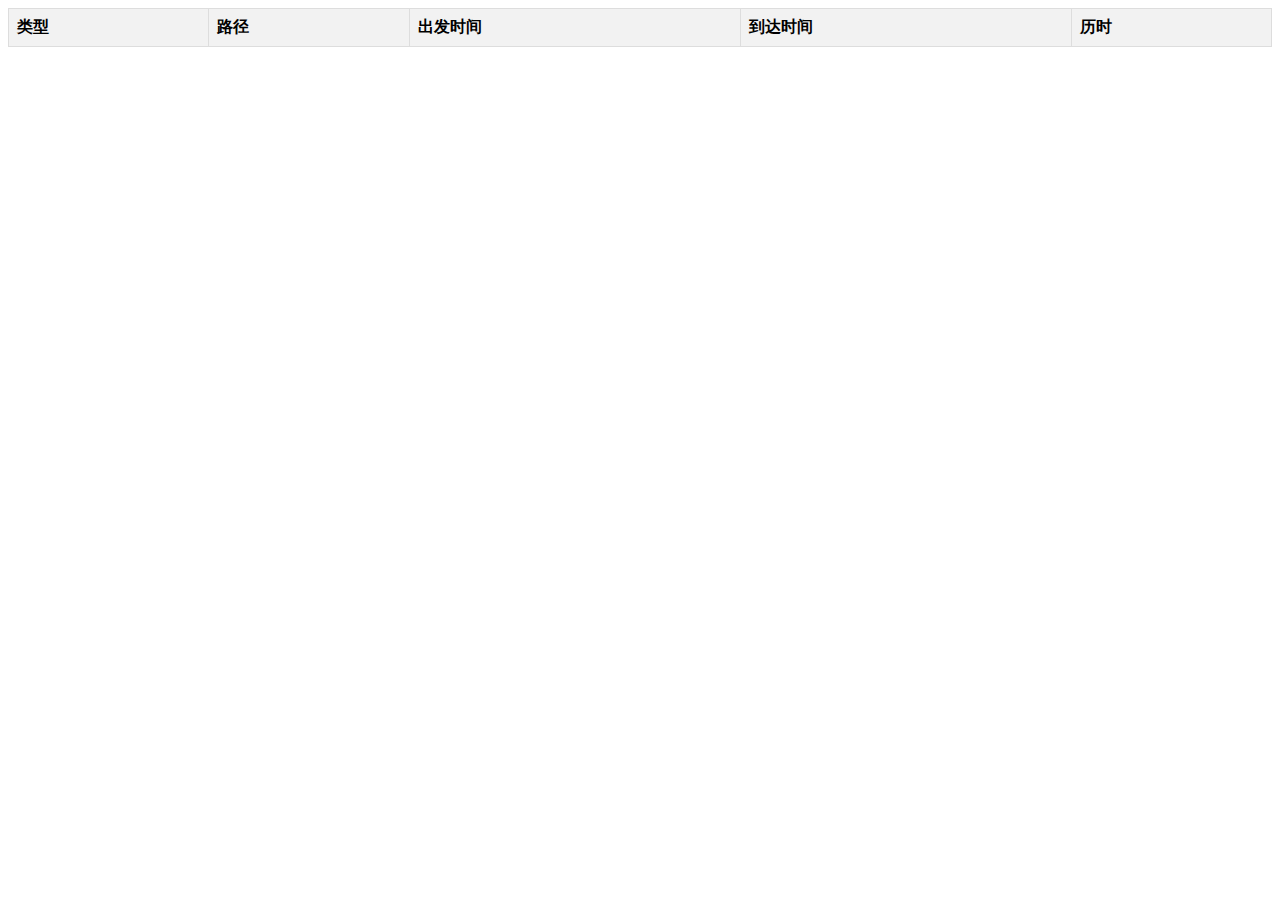
<file: xjt.html>
<!DOCTYPE html>
<html lang="en">
  <head>
    <meta charset="UTF-8" />
    <meta name="viewport" content="width=device-width, initial-scale=1.0" />
    <title>时间数据表格</title>
    <style>
      table {
        border-collapse: collapse;
        width: 100%;
      }

      th,
      td {
        border: 1px solid #dddddd;
        text-align: left;
        padding: 8px;
      }

      th {
        background-color: #f2f2f2;
      }

      .idle-time {
        background-color: lightgreen;
      }
    </style>
  </head>
  <body>
    <table>
      <thead>
        <tr>
          <th>类型</th>
          <th>路径</th>
          <th>出发时间</th>
          <th>到达时间</th>
          <th>历时</th>
        </tr>
      </thead>
      <tbody id="tableBody">
        <!-- 表格内容将在此动态生成 -->
      </tbody>
    </table>
    <script type="text/javascript" src="./xjt.js"></script>
    <script>
      const data = result

      const tableBody = document.getElementById('tableBody')

      // 填充数据到表格中
      result.forEach((item) => {
        const row = document.createElement('tr')
        // 判断是否为公交车空闲时间或高铁空闲时间，若是，则添加 idle-time 类
        if (item.type === 'bus' || item.type === 'railway') {
          row.classList.add('idle-time')
        }
        row.innerHTML = `
            <td>${item.type}</td>
            <td>${item.path}</td>
            <td>${item.go}</td>
            <td>${item.arrive}</td>
            <td>${item.past}</td>
        `
        tableBody.appendChild(row)
      })
    </script>
  </body>
</html>
</file>
<file: output.css>
/*
! tailwindcss v3.2.7 | MIT License | https://tailwindcss.com
*/

/*
1. Prevent padding and border from affecting element width. (https://github.com/mozdevs/cssremedy/issues/4)
2. Allow adding a border to an element by just adding a border-width. (https://github.com/tailwindcss/tailwindcss/pull/116)
*/

*,
::before,
::after {
  box-sizing: border-box;
  /* 1 */
  border-width: 0;
  /* 2 */
  border-style: solid;
  /* 2 */
  border-color: #e5e7eb;
  /* 2 */
}

::before,
::after {
  --tw-content: '';
}

/*
1. Use a consistent sensible line-height in all browsers.
2. Prevent adjustments of font size after orientation changes in iOS.
3. Use a more readable tab size.
4. Use the user's configured `sans` font-family by default.
5. Use the user's configured `sans` font-feature-settings by default.
*/

html {
  line-height: 1.5;
  /* 1 */
  -webkit-text-size-adjust: 100%;
  /* 2 */
  -moz-tab-size: 4;
  /* 3 */
  -o-tab-size: 4;
  tab-size: 4;
  /* 3 */
  font-family: ui-sans-serif, system-ui, -apple-system, BlinkMacSystemFont, 'Segoe UI', Roboto, 'Helvetica Neue', Arial,
    'Noto Sans', sans-serif, 'Apple Color Emoji', 'Segoe UI Emoji', 'Segoe UI Symbol', 'Noto Color Emoji';
  /* 4 */
  font-feature-settings: normal;
  /* 5 */
}

/*
1. Remove the margin in all browsers.
2. Inherit line-height from `html` so users can set them as a class directly on the `html` element.
*/

body {
  margin: 0;
  /* 1 */
  line-height: inherit;
  /* 2 */
}

/*
1. Add the correct height in Firefox.
2. Correct the inheritance of border color in Firefox. (https://bugzilla.mozilla.org/show_bug.cgi?id=190655)
3. Ensure horizontal rules are visible by default.
*/

hr {
  height: 0;
  /* 1 */
  color: inherit;
  /* 2 */
  border-top-width: 1px;
  /* 3 */
}

/*
Add the correct text decoration in Chrome, Edge, and Safari.
*/

abbr:where([title]) {
  -webkit-text-decoration: underline dotted;
  text-decoration: underline dotted;
}

/*
Remove the default font size and weight for headings.
*/

h1,
h2,
h3,
h4,
h5,
h6 {
  font-size: inherit;
  font-weight: inherit;
}

/*
Reset links to optimize for opt-in styling instead of opt-out.
*/

a {
  color: inherit;
  text-decoration: inherit;
}

/*
Add the correct font weight in Edge and Safari.
*/

b,
strong {
  font-weight: bolder;
}

/*
1. Use the user's configured `mono` font family by default.
2. Correct the odd `em` font sizing in all browsers.
*/

code,
kbd,
samp,
pre {
  font-family: ui-monospace, SFMono-Regular, Menlo, Monaco, Consolas, 'Liberation Mono', 'Courier New', monospace;
  /* 1 */
  font-size: 1em;
  /* 2 */
}

/*
Add the correct font size in all browsers.
*/

small {
  font-size: 80%;
}

/*
Prevent `sub` and `sup` elements from affecting the line height in all browsers.
*/

sub,
sup {
  font-size: 75%;
  line-height: 0;
  position: relative;
  vertical-align: baseline;
}

sub {
  bottom: -0.25em;
}

sup {
  top: -0.5em;
}

/*
1. Remove text indentation from table contents in Chrome and Safari. (https://bugs.chromium.org/p/chromium/issues/detail?id=999088, https://bugs.webkit.org/show_bug.cgi?id=201297)
2. Correct table border color inheritance in all Chrome and Safari. (https://bugs.chromium.org/p/chromium/issues/detail?id=935729, https://bugs.webkit.org/show_bug.cgi?id=195016)
3. Remove gaps between table borders by default.
*/

table {
  text-indent: 0;
  /* 1 */
  border-color: inherit;
  /* 2 */
  border-collapse: collapse;
  /* 3 */
}

/*
1. Change the font styles in all browsers.
2. Remove the margin in Firefox and Safari.
3. Remove default padding in all browsers.
*/

button,
input,
optgroup,
select,
textarea {
  font-family: inherit;
  /* 1 */
  font-size: 100%;
  /* 1 */
  font-weight: inherit;
  /* 1 */
  line-height: inherit;
  /* 1 */
  color: inherit;
  /* 1 */
  margin: 0;
  /* 2 */
  padding: 0;
  /* 3 */
}

/*
Remove the inheritance of text transform in Edge and Firefox.
*/

button,
select {
  text-transform: none;
}

/*
1. Correct the inability to style clickable types in iOS and Safari.
2. Remove default button styles.
*/

button,
[type='button'],
[type='reset'],
[type='submit'] {
  -webkit-appearance: button;
  /* 1 */
  background-color: transparent;
  /* 2 */
  background-image: none;
  /* 2 */
}

/*
Use the modern Firefox focus style for all focusable elements.
*/

:-moz-focusring {
  outline: auto;
}

/*
Remove the additional `:invalid` styles in Firefox. (https://github.com/mozilla/gecko-dev/blob/2f9eacd9d3d995c937b4251a5557d95d494c9be1/layout/style/res/forms.css#L728-L737)
*/

:-moz-ui-invalid {
  box-shadow: none;
}

/*
Add the correct vertical alignment in Chrome and Firefox.
*/

progress {
  vertical-align: baseline;
}

/*
Correct the cursor style of increment and decrement buttons in Safari.
*/

::-webkit-inner-spin-button,
::-webkit-outer-spin-button {
  height: auto;
}

/*
1. Correct the odd appearance in Chrome and Safari.
2. Correct the outline style in Safari.
*/

[type='search'] {
  -webkit-appearance: textfield;
  /* 1 */
  outline-offset: -2px;
  /* 2 */
}

/*
Remove the inner padding in Chrome and Safari on macOS.
*/

::-webkit-search-decoration {
  -webkit-appearance: none;
}

/*
1. Correct the inability to style clickable types in iOS and Safari.
2. Change font properties to `inherit` in Safari.
*/

::-webkit-file-upload-button {
  -webkit-appearance: button;
  /* 1 */
  font: inherit;
  /* 2 */
}

/*
Add the correct display in Chrome and Safari.
*/

summary {
  display: list-item;
}

/*
Removes the default spacing and border for appropriate elements.
*/

blockquote,
dl,
dd,
h1,
h2,
h3,
h4,
h5,
h6,
hr,
figure,
p,
pre {
  margin: 0;
}

fieldset {
  margin: 0;
  padding: 0;
}

legend {
  padding: 0;
}

ol,
ul,
menu {
  list-style: none;
  margin: 0;
  padding: 0;
}

/*
Prevent resizing textareas horizontally by default.
*/

textarea {
  resize: vertical;
}

/*
1. Reset the default placeholder opacity in Firefox. (https://github.com/tailwindlabs/tailwindcss/issues/3300)
2. Set the default placeholder color to the user's configured gray 400 color.
*/

input::-moz-placeholder,
textarea::-moz-placeholder {
  opacity: 1;
  /* 1 */
  color: #9ca3af;
  /* 2 */
}

input::placeholder,
textarea::placeholder {
  opacity: 1;
  /* 1 */
  color: #9ca3af;
  /* 2 */
}

/*
Set the default cursor for buttons.
*/

button,
[role='button'] {
  cursor: pointer;
}

/*
Make sure disabled buttons don't get the pointer cursor.
*/

:disabled {
  cursor: default;
}

/*
1. Make replaced elements `display: block` by default. (https://github.com/mozdevs/cssremedy/issues/14)
2. Add `vertical-align: middle` to align replaced elements more sensibly by default. (https://github.com/jensimmons/cssremedy/issues/14#issuecomment-634934210)
   This can trigger a poorly considered lint error in some tools but is included by design.
*/

img,
svg,
video,
canvas,
audio,
iframe,
embed,
object {
  display: block;
  /* 1 */
  vertical-align: middle;
  /* 2 */
}

/*
Constrain images and videos to the parent width and preserve their intrinsic aspect ratio. (https://github.com/mozdevs/cssremedy/issues/14)
*/

img,
video {
  max-width: 100%;
  height: auto;
}

/* Make elements with the HTML hidden attribute stay hidden by default */

[hidden] {
  display: none;
}

*,
::before,
::after {
  --tw-border-spacing-x: 0;
  --tw-border-spacing-y: 0;
  --tw-translate-x: 0;
  --tw-translate-y: 0;
  --tw-rotate: 0;
  --tw-skew-x: 0;
  --tw-skew-y: 0;
  --tw-scale-x: 1;
  --tw-scale-y: 1;
  --tw-pan-x: ;
  --tw-pan-y: ;
  --tw-pinch-zoom: ;
  --tw-scroll-snap-strictness: proximity;
  --tw-ordinal: ;
  --tw-slashed-zero: ;
  --tw-numeric-figure: ;
  --tw-numeric-spacing: ;
  --tw-numeric-fraction: ;
  --tw-ring-inset: ;
  --tw-ring-offset-width: 0px;
  --tw-ring-offset-color: #fff;
  --tw-ring-color: rgb(59 130 246 / 0.5);
  --tw-ring-offset-shadow: 0 0 #0000;
  --tw-ring-shadow: 0 0 #0000;
  --tw-shadow: 0 0 #0000;
  --tw-shadow-colored: 0 0 #0000;
  --tw-blur: ;
  --tw-brightness: ;
  --tw-contrast: ;
  --tw-grayscale: ;
  --tw-hue-rotate: ;
  --tw-invert: ;
  --tw-saturate: ;
  --tw-sepia: ;
  --tw-drop-shadow: ;
  --tw-backdrop-blur: ;
  --tw-backdrop-brightness: ;
  --tw-backdrop-contrast: ;
  --tw-backdrop-grayscale: ;
  --tw-backdrop-hue-rotate: ;
  --tw-backdrop-invert: ;
  --tw-backdrop-opacity: ;
  --tw-backdrop-saturate: ;
  --tw-backdrop-sepia: ;
}

::backdrop {
  --tw-border-spacing-x: 0;
  --tw-border-spacing-y: 0;
  --tw-translate-x: 0;
  --tw-translate-y: 0;
  --tw-rotate: 0;
  --tw-skew-x: 0;
  --tw-skew-y: 0;
  --tw-scale-x: 1;
  --tw-scale-y: 1;
  --tw-pan-x: ;
  --tw-pan-y: ;
  --tw-pinch-zoom: ;
  --tw-scroll-snap-strictness: proximity;
  --tw-ordinal: ;
  --tw-slashed-zero: ;
  --tw-numeric-figure: ;
  --tw-numeric-spacing: ;
  --tw-numeric-fraction: ;
  --tw-ring-inset: ;
  --tw-ring-offset-width: 0px;
  --tw-ring-offset-color: #fff;
  --tw-ring-color: rgb(59 130 246 / 0.5);
  --tw-ring-offset-shadow: 0 0 #0000;
  --tw-ring-shadow: 0 0 #0000;
  --tw-shadow: 0 0 #0000;
  --tw-shadow-colored: 0 0 #0000;
  --tw-blur: ;
  --tw-brightness: ;
  --tw-contrast: ;
  --tw-grayscale: ;
  --tw-hue-rotate: ;
  --tw-invert: ;
  --tw-saturate: ;
  --tw-sepia: ;
  --tw-drop-shadow: ;
  --tw-backdrop-blur: ;
  --tw-backdrop-brightness: ;
  --tw-backdrop-contrast: ;
  --tw-backdrop-grayscale: ;
  --tw-backdrop-hue-rotate: ;
  --tw-backdrop-invert: ;
  --tw-backdrop-opacity: ;
  --tw-backdrop-saturate: ;
  --tw-backdrop-sepia: ;
}

.fixed {
  position: fixed;
}

.inset-x-0 {
  left: 0px;
  right: 0px;
}

.bottom-0 {
  bottom: 0px;
}

.order-2 {
  order: 2;
}

.order-3 {
  order: 3;
}

.mx-auto {
  margin-left: auto;
  margin-right: auto;
}

.-mr-1 {
  margin-right: -0.25rem;
}

.ml-3 {
  margin-left: 0.75rem;
}

.mr-1 {
  margin-right: 0.25rem;
}

.mt-2 {
  margin-top: 0.5rem;
}

.flex {
  display: flex;
}

.inline-flex {
  display: inline-flex;
}

.hidden {
  display: none;
}

.h-6 {
  height: 1.5rem;
}

.w-full {
  width: 100%;
}

.w-0 {
  width: 0px;
}

.w-6 {
  width: 1.5rem;
}

.max-w-screen-xl {
  max-width: 1280px;
}

.flex-1 {
  flex: 1 1 0%;
}

.flex-shrink-0 {
  flex-shrink: 0;
}

.translate-y-0 {
  --tw-translate-y: 0px;
  transform: translate(var(--tw-translate-x), var(--tw-translate-y)) rotate(var(--tw-rotate)) skewX(var(--tw-skew-x))
    skewY(var(--tw-skew-y)) scaleX(var(--tw-scale-x)) scaleY(var(--tw-scale-y));
}

.translate-y-2 {
  --tw-translate-y: 0.5rem;
  transform: translate(var(--tw-translate-x), var(--tw-translate-y)) rotate(var(--tw-rotate)) skewX(var(--tw-skew-x))
    skewY(var(--tw-skew-y)) scaleX(var(--tw-scale-x)) scaleY(var(--tw-scale-y));
}

.scale-100 {
  --tw-scale-x: 1;
  --tw-scale-y: 1;
  transform: translate(var(--tw-translate-x), var(--tw-translate-y)) rotate(var(--tw-rotate)) skewX(var(--tw-skew-x))
    skewY(var(--tw-skew-y)) scaleX(var(--tw-scale-x)) scaleY(var(--tw-scale-y));
}

.scale-95 {
  --tw-scale-x: 0.95;
  --tw-scale-y: 0.95;
  transform: translate(var(--tw-translate-x), var(--tw-translate-y)) rotate(var(--tw-rotate)) skewX(var(--tw-skew-x))
    skewY(var(--tw-skew-y)) scaleX(var(--tw-scale-x)) scaleY(var(--tw-scale-y));
}

.transform {
  transform: translate(var(--tw-translate-x), var(--tw-translate-y)) rotate(var(--tw-rotate)) skewX(var(--tw-skew-x))
    skewY(var(--tw-skew-y)) scaleX(var(--tw-scale-x)) scaleY(var(--tw-scale-y));
}

.flex-wrap {
  flex-wrap: wrap;
}

.items-center {
  align-items: center;
}

.justify-center {
  justify-content: center;
}

.justify-between {
  justify-content: space-between;
}

.truncate {
  overflow: hidden;
  text-overflow: ellipsis;
  white-space: nowrap;
}

.rounded-md {
  border-radius: 0.375rem;
}

.rounded-lg {
  border-radius: 0.5rem;
}

.border {
  border-width: 1px;
}

.border-transparent {
  border-color: transparent;
}

.bg-gray-800 {
  --tw-bg-opacity: 1;
  background-color: rgb(31 41 55 / var(--tw-bg-opacity));
}

.bg-gray-900 {
  --tw-bg-opacity: 1;
  background-color: rgb(17 24 39 / var(--tw-bg-opacity));
}

.bg-white {
  --tw-bg-opacity: 1;
  background-color: rgb(255 255 255 / var(--tw-bg-opacity));
}

.p-2 {
  padding: 0.5rem;
}

.px-3 {
  padding-left: 0.75rem;
  padding-right: 0.75rem;
}

.py-2 {
  padding-top: 0.5rem;
  padding-bottom: 0.5rem;
}

.px-2 {
  padding-left: 0.5rem;
  padding-right: 0.5rem;
}

.px-4 {
  padding-left: 1rem;
  padding-right: 1rem;
}

.pb-2 {
  padding-bottom: 0.5rem;
}

.text-sm {
  font-size: 0.875rem;
  line-height: 1.25rem;
}

.font-semibold {
  font-weight: 600;
}

.font-medium {
  font-weight: 500;
}

.leading-5 {
  line-height: 1.25rem;
}

.text-white {
  --tw-text-opacity: 1;
  color: rgb(255 255 255 / var(--tw-text-opacity));
}

.text-gray-400 {
  --tw-text-opacity: 1;
  color: rgb(156 163 175 / var(--tw-text-opacity));
}

.text-gray-900 {
  --tw-text-opacity: 1;
  color: rgb(17 24 39 / var(--tw-text-opacity));
}

.opacity-0 {
  opacity: 0;
}

.opacity-100 {
  opacity: 1;
}

.shadow-sm {
  --tw-shadow: 0 1px 2px 0 rgb(0 0 0 / 0.05);
  --tw-shadow-colored: 0 1px 2px 0 var(--tw-shadow-color);
  box-shadow: var(--tw-ring-offset-shadow, 0 0 #0000), var(--tw-ring-shadow, 0 0 #0000), var(--tw-shadow);
}

.shadow-lg {
  --tw-shadow: 0 10px 15px -3px rgb(0 0 0 / 0.1), 0 4px 6px -4px rgb(0 0 0 / 0.1);
  --tw-shadow-colored: 0 10px 15px -3px var(--tw-shadow-color), 0 4px 6px -4px var(--tw-shadow-color);
  box-shadow: var(--tw-ring-offset-shadow, 0 0 #0000), var(--tw-ring-shadow, 0 0 #0000), var(--tw-shadow);
}

.transition {
  transition-property: color, background-color, border-color, text-decoration-color, fill, stroke, opacity, box-shadow,
    transform, filter, -webkit-backdrop-filter;
  transition-property: color, background-color, border-color, text-decoration-color, fill, stroke, opacity, box-shadow,
    transform, filter, backdrop-filter;
  transition-property: color, background-color, border-color, text-decoration-color, fill, stroke, opacity, box-shadow,
    transform, filter, backdrop-filter, -webkit-backdrop-filter;
  transition-timing-function: cubic-bezier(0.4, 0, 0.2, 1);
  transition-duration: 150ms;
}

.duration-300 {
  transition-duration: 300ms;
}

.duration-500 {
  transition-duration: 500ms;
}

.ease-in {
  transition-timing-function: cubic-bezier(0.4, 0, 1, 1);
}

.ease-out {
  transition-timing-function: cubic-bezier(0, 0, 0.2, 1);
}

html {
  overflow: hidden;
  height: 100%;
}

body {
  position: relative;
  overflow: hidden;
  margin: 0;
  padding: 0;
  width: 100%;
  height: 100%;
  background: #eee;
  font-family: '微软雅黑';
}

#wrapper {
  position: absolute;
  top: 50%;
  left: 50%;
  margin-top: -60px;
  margin-left: -250px;
  width: 500px;
  height: 120px;
  text-align: center;
}

#wrapper h1 {
  margin: 0 0 20px;
  padding: 0;
  font-weight: 300;
  font-size: 30px;
}

#wrapper h1 b {
  font-weight: 700;
}

#start {
  width: 120px;
  height: 40px;
  +margin-left: 260px;
  vertical-align: middle;
  font-family: '微软雅黑';
  cursor: pointer;
}

#stop {
  display: none;
  width: 120px;
  height: 40px;
  vertical-align: middle;
  font-family: '微软雅黑';
  cursor: pointer;
}

#cfg {
  color: #666;
  text-shadow: 1px 1px 1px #eee;
  font-size: 12px;
  cursor: pointer;
}

.temp {
  position: absolute;
  z-index: -1;
  color: #777;
}

#popbox {
  position: absolute;
  top: 50%;
  left: 50%;
  margin-top: -140px;
  margin-left: -210px;
  padding: 0 10px;
  width: 400px;
  height: 280px;
  border-radius: 7px;
  background: #fff;
  box-shadow: 0 0 22px #333, inset 0 -3px 7px #ddd;
  +border: 1px solid #666;
}

#ok {
  float: right;
  margin: -3px 0 0;
  color: #666;
  cursor: pointer;
  width: 50px;
  height: 22px;
}

.hover\:bg-gray-600:hover {
  --tw-bg-opacity: 1;
  background-color: rgb(75 85 99 / var(--tw-bg-opacity));
}

.hover\:bg-gray-800:hover {
  --tw-bg-opacity: 1;
  background-color: rgb(31 41 55 / var(--tw-bg-opacity));
}

.hover\:text-gray-800:hover {
  --tw-text-opacity: 1;
  color: rgb(31 41 55 / var(--tw-text-opacity));
}

.focus\:bg-gray-800:focus {
  --tw-bg-opacity: 1;
  background-color: rgb(31 41 55 / var(--tw-bg-opacity));
}

.focus\:underline:focus {
  text-decoration-line: underline;
}

.focus\:outline-none:focus {
  outline: 2px solid transparent;
  outline-offset: 2px;
}

@media (min-width: 640px) {
  .sm\:order-2 {
    order: 2;
  }

  .sm\:order-3 {
    order: 3;
  }

  .sm\:ml-3 {
    margin-left: 0.75rem;
  }

  .sm\:ml-2 {
    margin-left: 0.5rem;
  }

  .sm\:mt-0 {
    margin-top: 0px;
  }

  .sm\:w-auto {
    width: auto;
  }

  .sm\:p-3 {
    padding: 0.75rem;
  }

  .sm\:px-4 {
    padding-left: 1rem;
    padding-right: 1rem;
  }

  .sm\:pb-5 {
    padding-bottom: 1.25rem;
  }
}

@media (min-width: 1024px) {
  .lg\:inline {
    display: inline;
  }

  .lg\:hidden {
    display: none;
  }
}

@media (min-width: 1280px) {
  .xl\:inline {
    display: inline;
  }

  .xl\:hidden {
    display: none;
  }
}
</file>
